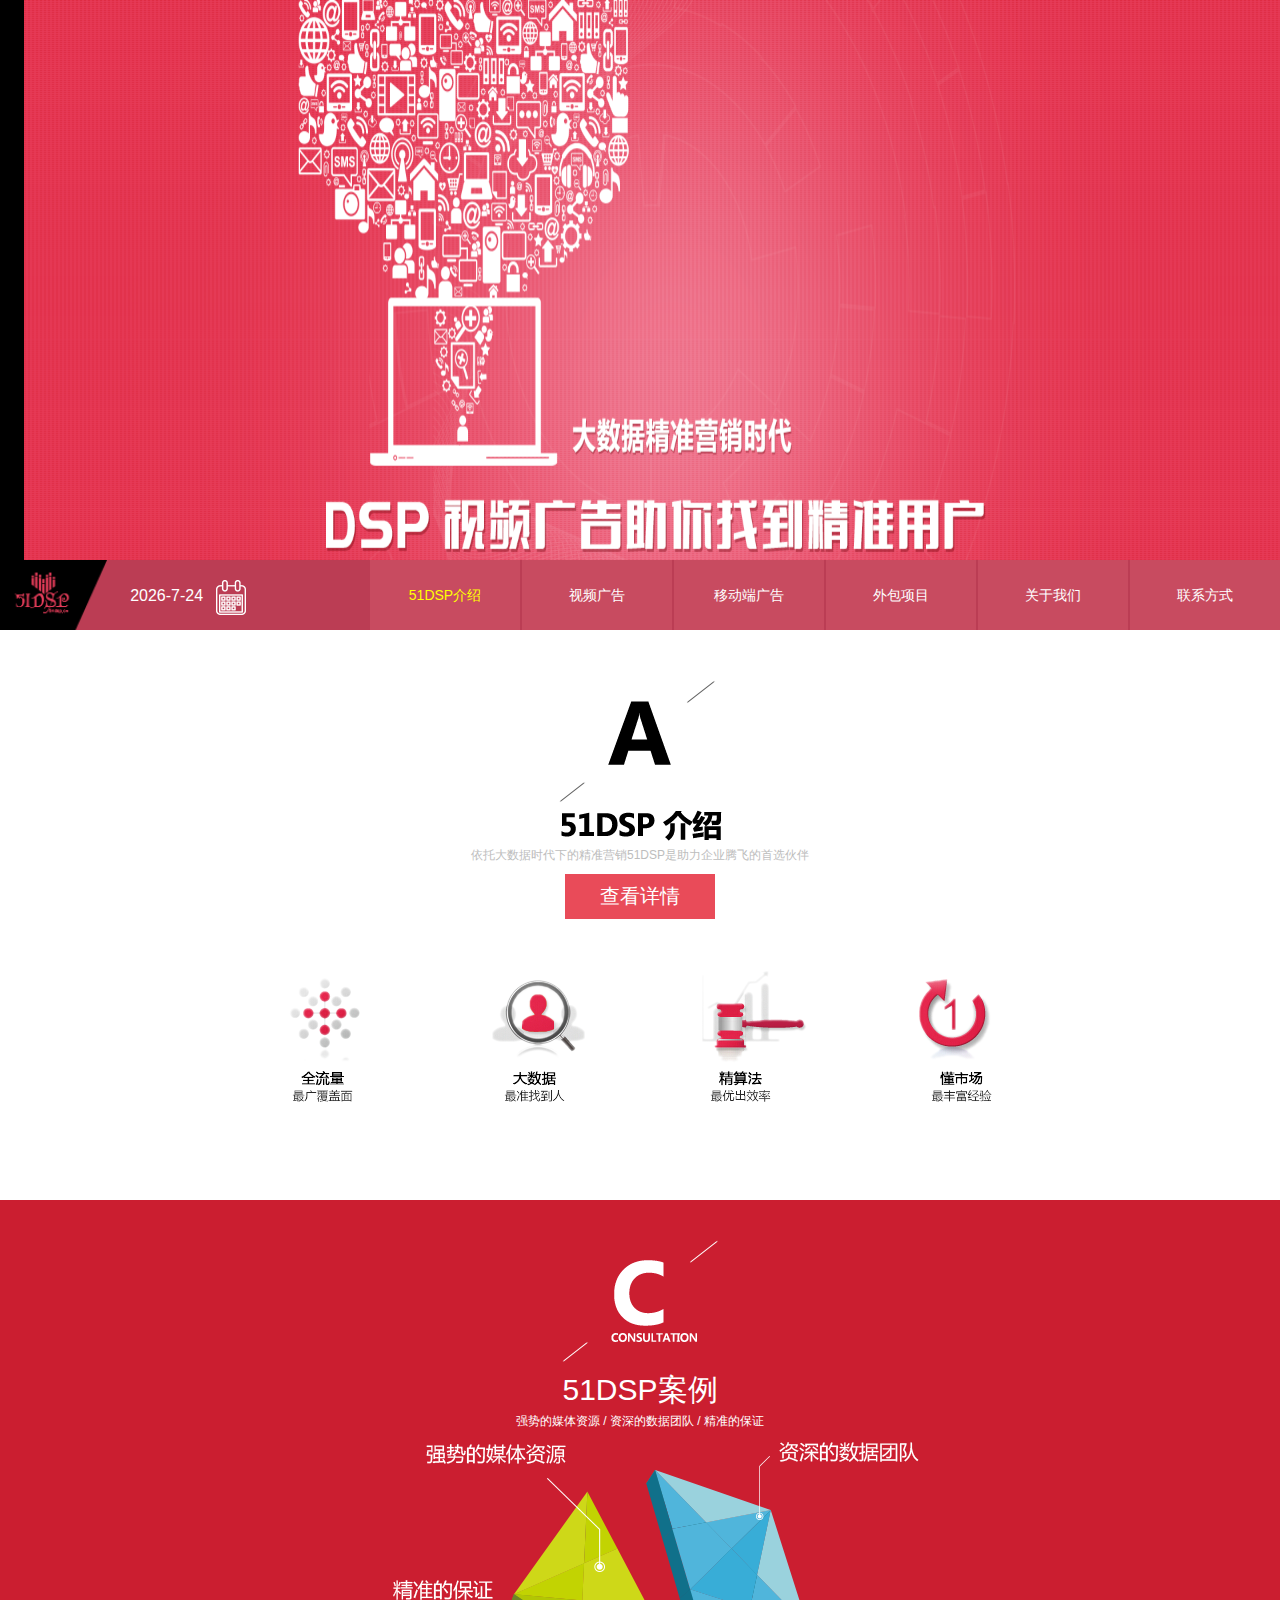
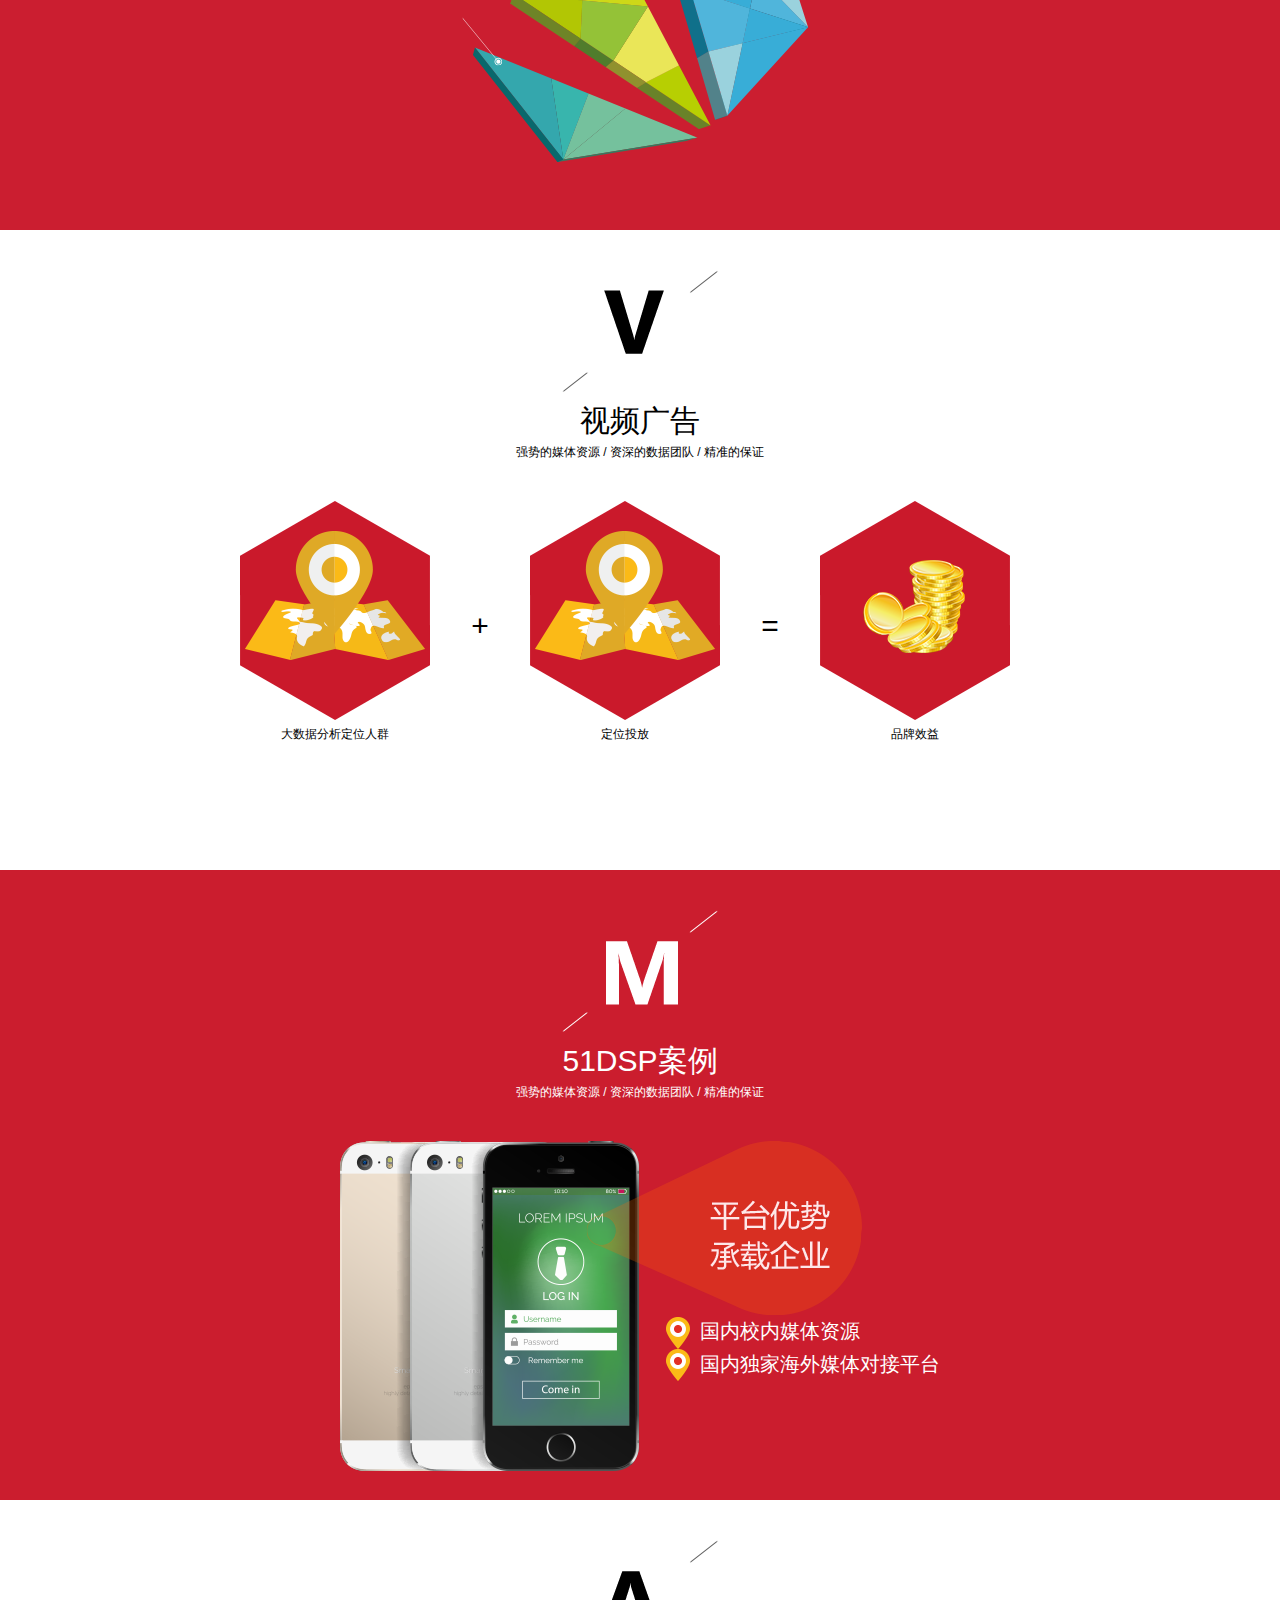
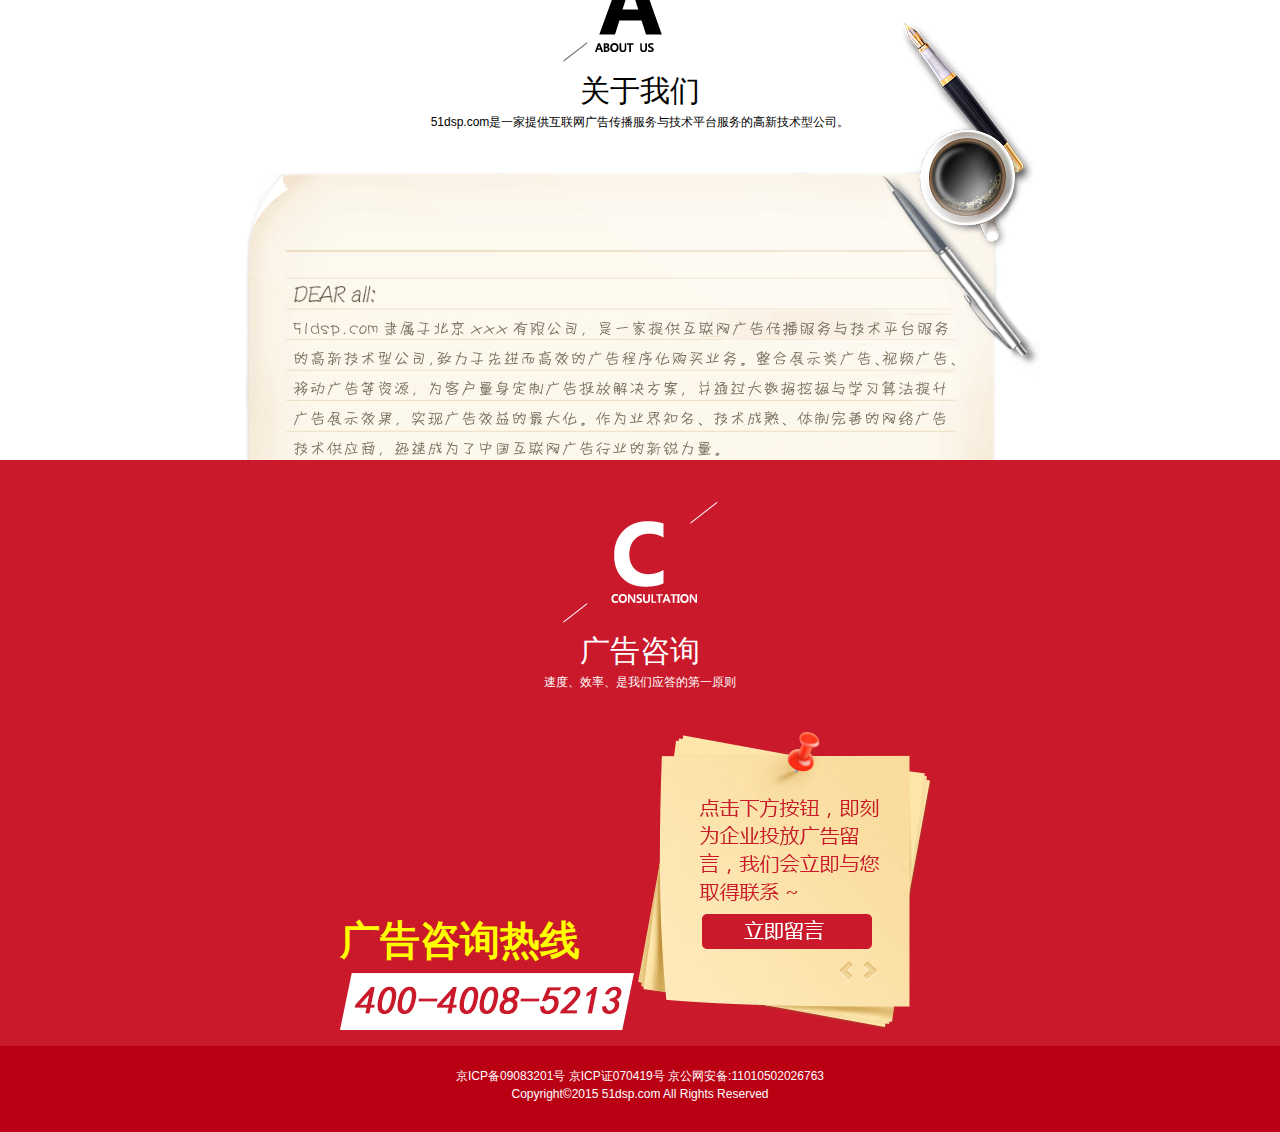
<file: index.html>
<!DOCTYPE html>
<html lang="en">
<head>
	<meta charset="UTF-8">
	<title>DSP首页</title>
	<link rel="stylesheet" href="css/base.css">
	<link rel="stylesheet" href="css/index.css">
	<link rel="stylesheet" href="css/swiper-3.4.2.min.css">
	<!-- 引入animate -->
	 <link rel="stylesheet" href="https://cdnjs.cloudflare.com/ajax/libs/animate.css/3.5.2/animate.min.css">
</head>
<body>
	<!-- 顶部内容 -->
	<div class="header">
    <div class="swiper-container">
        <div class="swiper-wrapper">
            <div class="swiper-slide"><img src="img/nav-1.png" alt=""></div>
            <div class="swiper-slide"><img src="img/nav-2.png" alt=""></div>
            <div class="swiper-slide"><img src="img/nav-3.png" alt=""></div>
           
        </div>
    </div>
			<div class="hea-nav">
				<div class="nav-l fl"> <img src="img/logo.png" alt="">
					
				</div>
				<div class="nav-r fr">
					<ul class="nav-list">
						<li><a href="" class="active">51DSP介绍</a></li>
						<li><a href="video-da.html">视频广告</a></li>
						<li><a href="mobile.html">移动端广告</a></li>
						<li><a href="waibao.html">外包项目</a></li>
						<li><a href="introduce.html">关于我们</a></li>
						<li><a href="contact-us.html">联系方式</a></li>
					</ul>
				</div>
				<div class="time">
						<span id="head-time">时间</span> <img src="img/time.png" alt="">
					</div>
			</div>
	</div>
	<!-- 介绍 -->
	<div class="intrduce">
			<div class="main-int">
			<img src="img/A.png" alt="">
			<p class="int-p1">依托大数据时代下的精准营销51DSP是助力企业腾飞的首选伙伴</p>
			<p><a href="" class="detail">查看详情</a></p>

			</div>
			<div class="int-show">
				<img src="img/wenzi.png" alt="">
			</div>
		
	</div>
	<!-- 案例 -->
	<div class="example">
		<div class="emp-main">
			<img src="img/C.png" alt="">
			<p class="ex-1">51DSP案例</p>
			<p class="ex-2">强势的媒体资源 / 资深的数据团队 / 精准的保证</p>
		</div>
		<div class="emp-pic2">
		<img src="img/sanjiao.png" alt="" class="sanjiao">
		<img src="img/sanjiao_1.png" alt="" class="sanjiao-1">
		<img src="img/sanjiao-2.png" alt="" class="sanjiao-2">
		<img src="img/sanjiao-3.png" alt="" class="sanjiao-3">
		</div>
	</div>
	<!-- 视频广告	 -->
	<div class="video">
		<div class="video-top">
			<img src="img/V.png" alt="" id="video-img">
			<p class="ex-1">视频广告</p>
			<p class="ex-2">强势的媒体资源 / 资深的数据团队 / 精准的保证</p>
		</div>
		<div class="video-bot">
			<ul class="video-list">
				<li><img src="img/dingwei.png" alt="">
					<p>大数据分析定位人群</p>
				</li>
				<li>+</li>
				<li><img src="img/dingwei.png" alt="">
				<p>定位投放</p></li>
				<li>=</li>
				
				<li><img src="img/xiaoyi.png" alt=""><p>品牌效益</p></li>
				
				
			</ul>
		</div>
	</div>
	<!-- 移动广告 -->
	<div class="move-ad">
		<div class="move-top">
			<img src="img/M.png" alt="">
			<p class="ex-1">51DSP案例</p>
			<p class="ex-2">强势的媒体资源 / 资深的数据团队 / 精准的保证</p>
		</div>
		<div class="move-bot clearfix">
			<div class="cen-pic fl">
				<img src="img/phone-1.png" alt="">
			</div>	
			<div class="cen-int fr">
			<p class="tishi"><img src="img/tishi.png" alt=""></p>
				<p><img src="img/local.png" alt="">国内校内媒体资源</p>
			<p><img src="img/local.png" alt="">国内独家海外媒体对接平台</p>
			</div>
			
		</div>

	</div>
	<!-- 关于我们	 -->
	<div class="about-us">
		<div class="video-top">
			<img src="img/Aboutus.png" alt="">
			<p class="ex-1">关于我们</p>
			<p class="ex-2">51dsp.com是一家提供互联网广告传播服务与技术平台服务的高新技术型公司。</p>
		</div>
		<div class="about-us-bot">
			<!-- <img src="img/mail.png" alt=""> -->
		</div>
	</div>
	<!-- 广告咨询 -->
	<div class="consult-ad">
		<div class="emp-main">
			<img src="img/C.png" alt="">
			<p class="ex-1">广告咨询</p>
			<p class="ex-2">速度、效率、是我们应答的第一原则</p>
		</div>
		<div class="consult-main">
			<img src="img/400.png" alt="">
			<img src="img/liulan.png" alt="">
			<p class="ad-tel"> 广告咨询热线</p>
		</div>
	</div>
	<!-- 底部	 -->
	<div class="footer">
		<p>京ICP备09083201号 京ICP证070419号  京公网安备:11010502026763</p>
		<p>Copyright©2015 51dsp.com All Rights Reserved</p>
	</div>



<script src="js/swiper-3.4.2.min.js"></script>
 <script src="js/jquery-1.8.3.min.js"></script>
<script src="js/index.js"></script>

 <script></script>
</body>
</html>
</file>
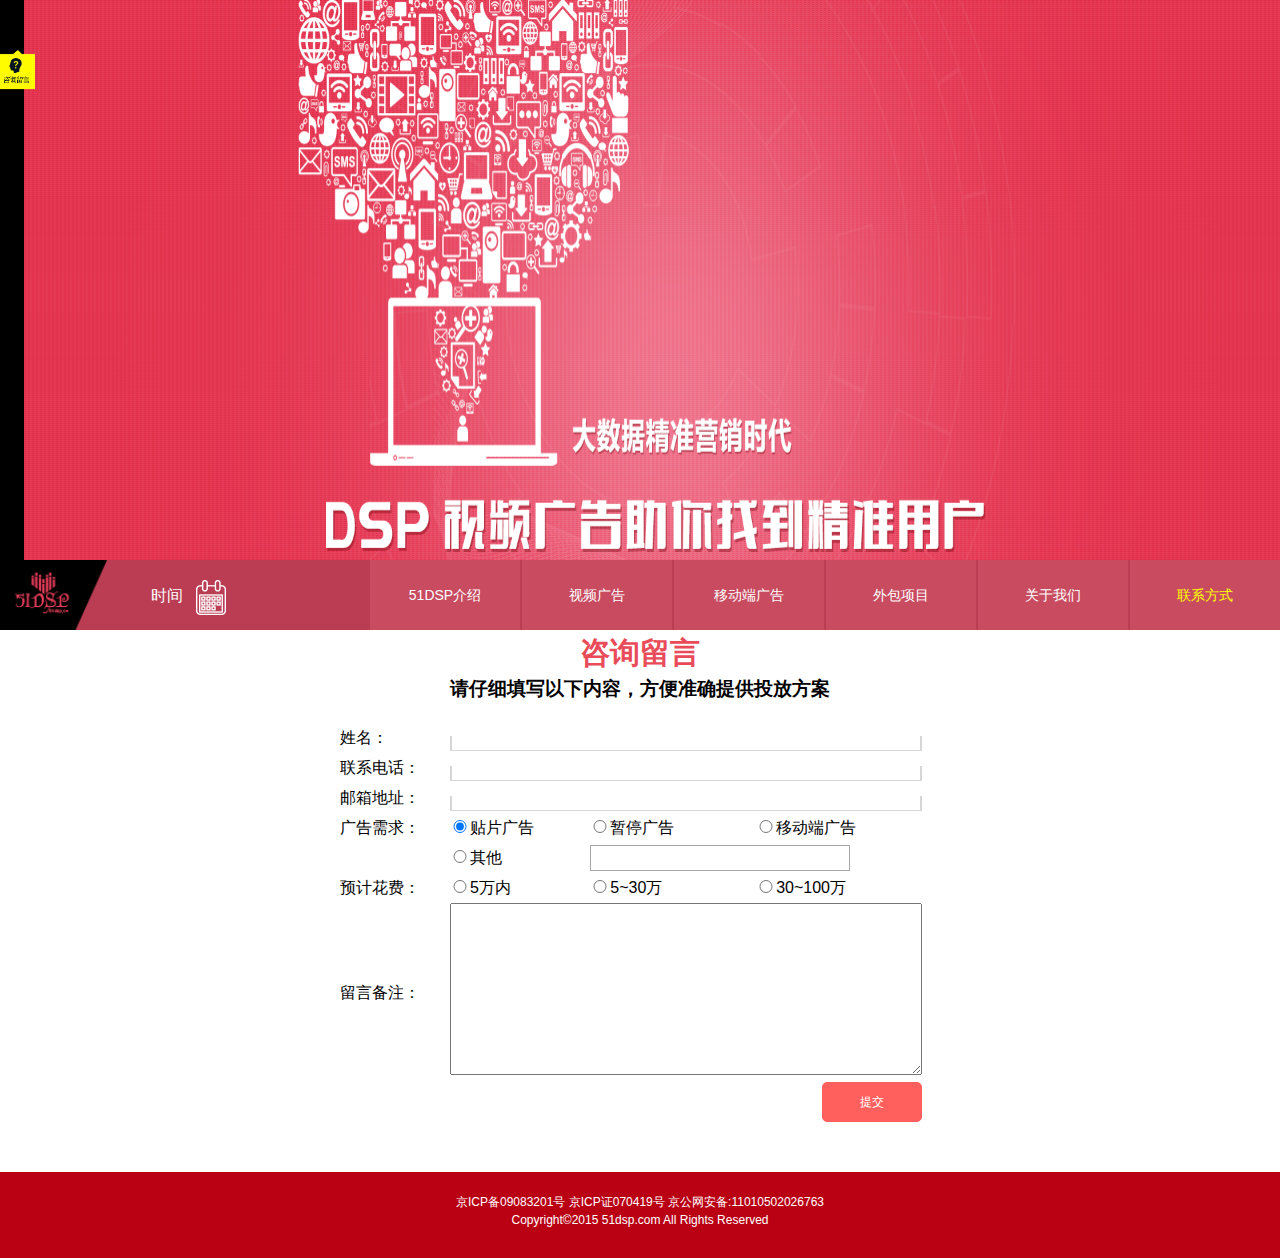
<file: contact-us.html>
<!DOCTYPE html>
<html lang="en">
<head>
	<meta charset="UTF-8">
	<title>联系我们</title>
	<link rel="stylesheet" href="css/base.css">
	<link rel="stylesheet" href="css/index.css">
	<link rel="stylesheet" href="css/swiper-3.4.2.min.css">
	<!-- 引入本页样式 -->
	<link rel="stylesheet" href="css/contact-us.css">
</head>
<body>
	<!-- 动态效果 -->
<div class="top" id="top">51DSP.cn</div>
<div class="left" id="zuo">
	<ul class="left-list">
		<li></li>
		<li></li>
		<li></li>
	</ul>
	<img src="img/zixun.png" alt="" id="liuyan">
</div>
<div id="ye-left">
	<img src="img/zixun.png" alt="">
</div>
	<!-- 顶部内容 -->
	<div class="header">
    <div class="swiper-container">
        <div class="swiper-wrapper">
            <div class="swiper-slide"><img src="img/nav-1.png" alt=""></div>
            <div class="swiper-slide"><img src="img/nav-2.png" alt=""></div>
            <div class="swiper-slide"><img src="img/nav-3.png" alt=""></div>
           
        </div>
    </div>
			<div class="hea-nav">
				<div class="nav-l fl"> <img src="img/logo.png" alt="">
					
				</div>
				<div class="nav-r fr">
					<ul class="nav-list">
						<li><a href="index.html">51DSP介绍</a></li>
						<li><a href="video-da.html">视频广告</a></li>
						<li><a href="mobile.html">移动端广告</a></li>
						<li><a href="waibao.html">外包项目</a></li>
						<li><a href="index.html">关于我们</a></li>
						<li><a href="contact-us.html" class="active">联系方式</a></li>
					</ul>
				</div>
				<div class="time">
						<span id="head-time">时间</span> <img src="img/time.png" alt="">
					</div>
			</div>
	</div>
	<!-- 咨询留言 -->
	<div class="message">
	<p class="title">咨询留言</p>
			<h3>请仔细填写以下内容，方便准确提供投放方案</h3>
		<div class="message-main">
			<form action="">
				<table cellspacing="0" cellpadding="0" >
					<tr>
						<td><label for="">姓名：</label></td>
						<td colspan="3" ><input type="text">
						<div class="forline">
						<span class="l-line"></span>
						<p class="line"></p>
						<span class="r-line"></span>
						</div>
						</td>
						<!-- <td></td>
						<td></td> -->
					</tr>
					<tr>
						<td><label for="">联系电话：</label></td>
						<td colspan="3" ><input type="text">
						<div class="forline">
						<span class="l-line"></span>
						<p class="line"></p>
						<span class="r-line"></span>
						</div>
						</td>
					</tr>
					<tr>
						<td><label for="">邮箱地址：</label></td>
						<td colspan="3" ><input type="text">
						<div class="forline">
						<span class="l-line"></span>
						<p class="line"></p>
						<span class="r-line"></span>
						</div>
						</td>
					</tr>
					<tr>
						<td><label for="">广告需求：</label></td>
						
						<td><input type="radio" class="chkb" checked="checked" name="ad">贴片广告</td>
						<td ><input type="radio" class="chkb" name="ad">暂停广告</td>
						<td><input type="radio" class="chkb" name="ad">移动端广告</td>

					</tr>
					<tr >
						<td> </td>
						
						<td><input type="radio" class="chkb" name="ad">其他</td>
						<td colspan="2"><input type="text" class="show-in"></td>
						
					</tr>
					<tr>
						<td><label for="">预计花费：</label></td>
						
						<td><input type="radio" class="chkb" name="cost">5万内</td>
						<td ><input type="radio" class="chkb" name="cost">5~30万</td>
						<td><input type="radio" class="chkb" name="cost">30~100万</td>

					</tr>
					<tr >
						<td><label for="">留言备注：</label></td>
						<td colspan="3"><textarea name="" id="txta" cols="30" rows="10"></textarea></td>
					</tr>
					<tr>
						<td></td>
						<td></td>
						<td></td>
						<td><button class="tijiao fr">提交</button></td>
					</tr>
				</table>
				
			</form>
			
		</div>

	</div>
	<!-- 底部	 -->
	<div class="footer">
		<p>京ICP备09083201号 京ICP证070419号  京公网安备:11010502026763</p>
		<p>Copyright©2015 51dsp.com All Rights Reserved</p>
	</div>
	<script src="js/swiper-3.4.2.min.js"></script>
</body>
</html>
</file>
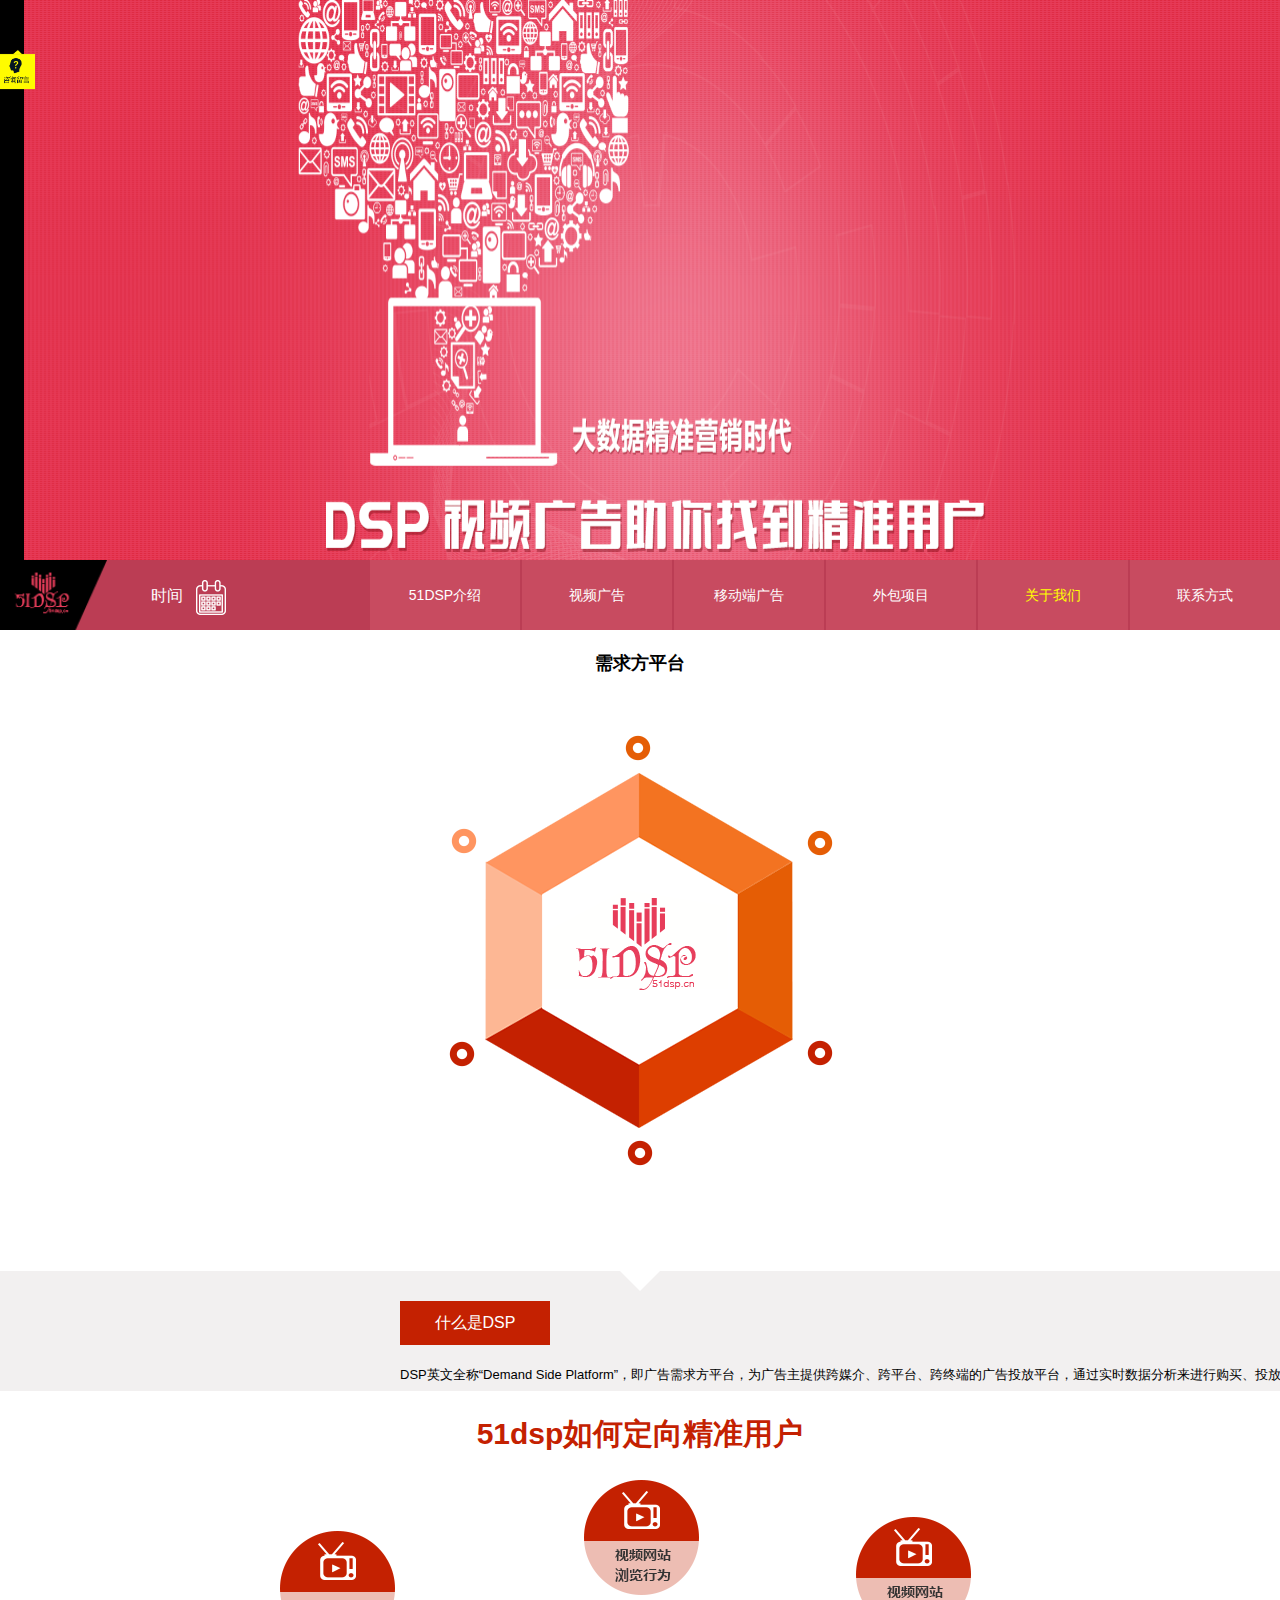
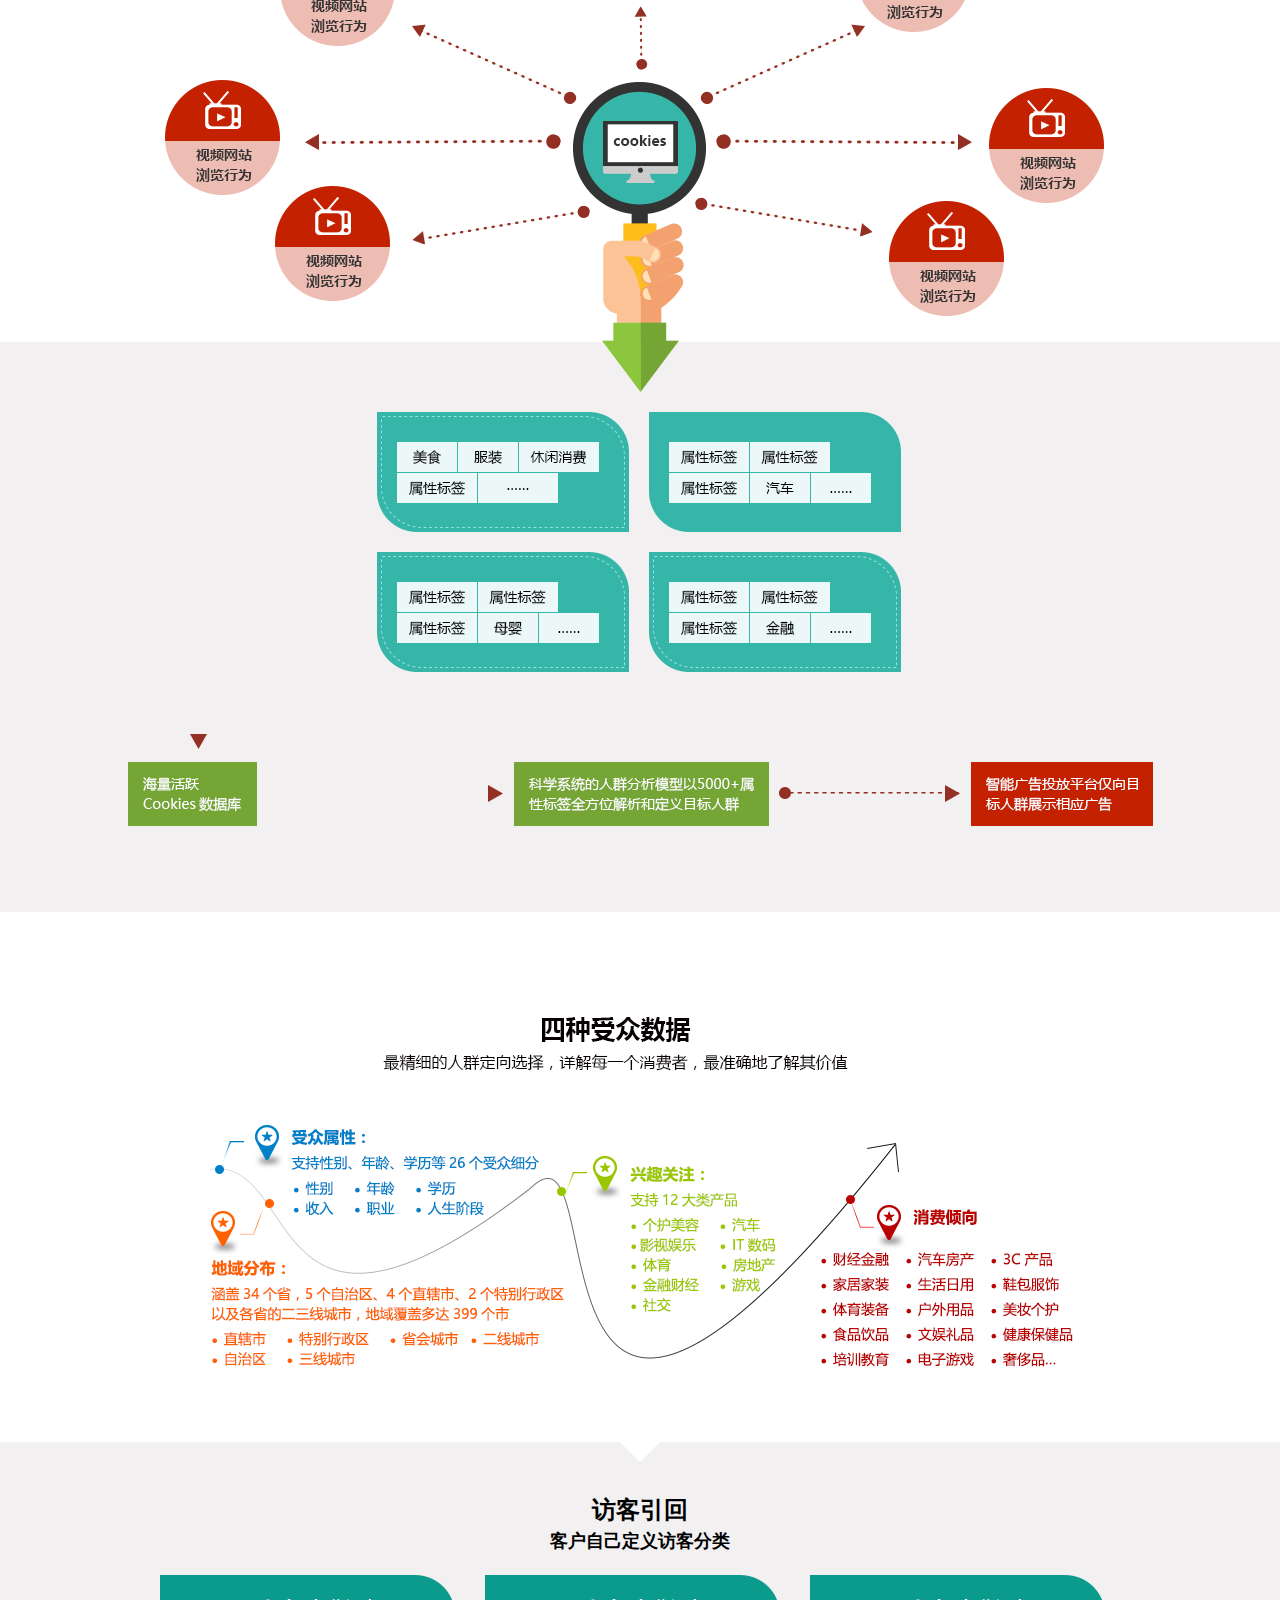
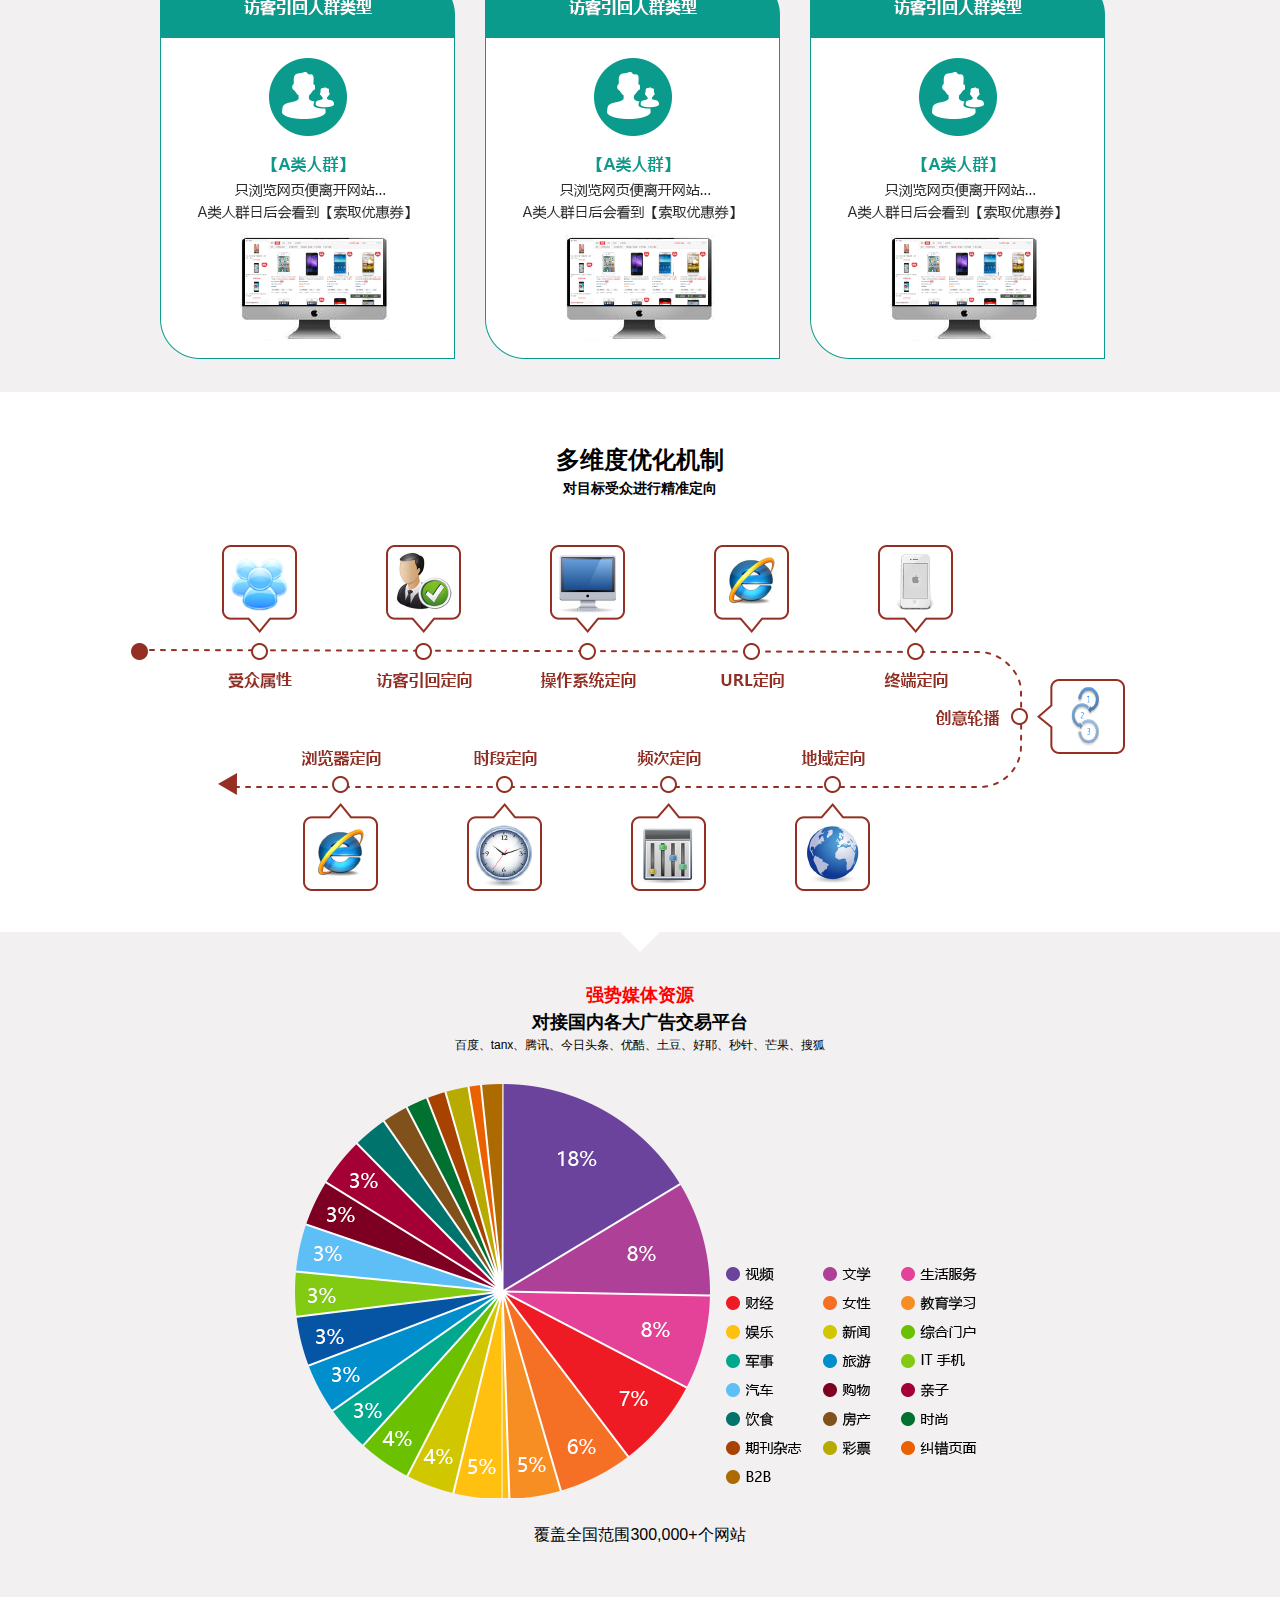
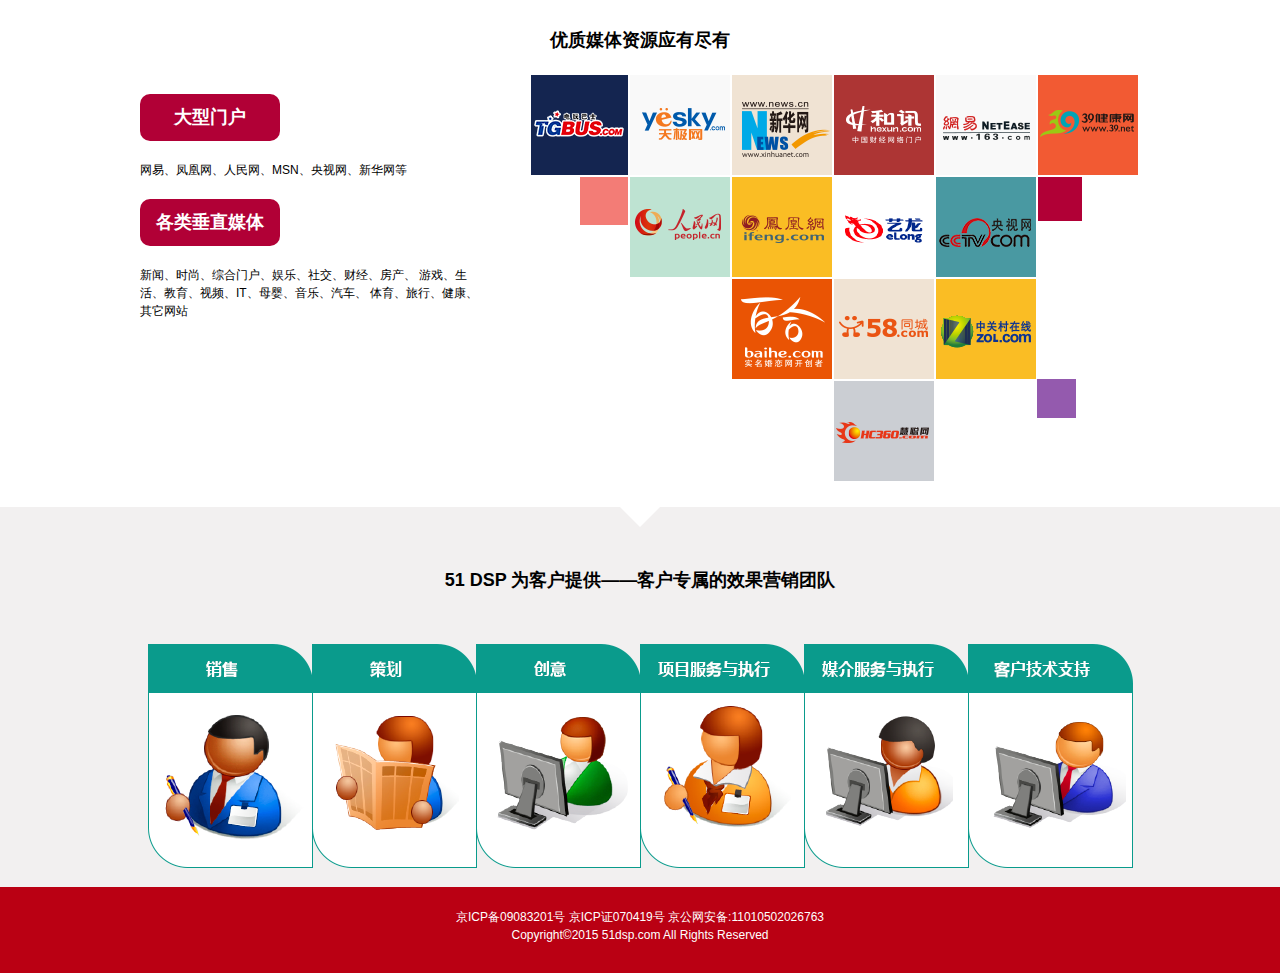
<file: introduce.html>
<!DOCTYPE html>
<html lang="en">
<head>
	<meta charset="UTF-8">
	<title>DSP介绍</title>
	<link rel="stylesheet" href="css/base.css">
	<link rel="stylesheet" href="css/index.css">
	<link rel="stylesheet" href="css/swiper-3.4.2.min.css">
	<!-- 引入本页样式 -->
	<link rel="stylesheet" href="css/introduce.css">
</head>
<body>
	<!-- 动态效果 -->
<div class="top" id="top">51DSP.cn</div>
<div class="left" id="zuo">
	<ul class="left-list">
		<li></li>
		<li></li>
		<li></li>
	</ul>
	<img src="img/zixun.png" alt="" id="liuyan">
</div>
<div id="ye-left">
	<img src="img/zixun.png" alt="">
</div>
	<!-- 顶部内容 -->
	<div class="header">
    <div class="swiper-container">
        <div class="swiper-wrapper">
            <div class="swiper-slide"><img src="img/nav-1.png" alt=""></div>
            <div class="swiper-slide"><img src="img/nav-2.png" alt=""></div>
            <div class="swiper-slide"><img src="img/nav-3.png" alt=""></div>
           
        </div>
    </div>
			<div class="hea-nav">
				<div class="nav-l fl"> <img src="img/logo.png" alt="">
					
				</div>
				<div class="nav-r fr">
					<ul class="nav-list">
						<li><a href="index.html" >51DSP介绍</a></li>
						<li><a href="video-da.html">视频广告</a></li>
						<li><a href="mobile.html">移动端广告</a></li>
						<li><a href="waibao.html">外包项目</a></li>
						<li><a href="introduce.html" class="active">关于我们</a></li>
						<li><a href="contact-us.html">联系方式</a></li>
					</ul>
				</div>
				<div class="time">
						<span id="head-time">时间</span> <img src="img/time.png" alt="">
					</div>
			</div>
	</div>
<!-- 需求方平台 -->
<div class="need-plat">
	<div class="main-need">
		<h2>需求方平台</h2>
		<div class="need-img">
			<img src="img/intr-main.png" alt="">
			<ul>
				<li> <img src="img/jishusuanfa.png" alt=""> </li>
				<li><img src="img/renqun.png" alt=""></li>
				<li><img src="img/liulanliang.png" alt=""></li>
				<li><img src="img/zhuanye.png" alt=""></li>
				<li><img src="img/chaoqiang.png" alt=""></li>
				<li><img src="img/hailiang.png" alt=""></li>
			</ul>
		</div>	
		<div class="need-bot">
		<div class="need-white"></div>
		<ul class="need-con">
			<li>什么是DSP</li>
			<li>DSP英文全称“Demand Side Platform”，即广告需求方平台，为广告主提供跨媒介、跨平台、跨终端的广告投放平台，通过实时数据分析来进行购买、投放、优化报表。</li>
		</ul>
	</div>
	</div>
	
</div>
<!-- 定向精准用户 -->
<div class="user">
<h2>51dsp如何定向精准用户</h2>
	<div class="user-con">
		<img src="img/shou.png" alt="">
		<ul class="user-list">
			<li><img src="img/action.png" alt=""></li>
			<li><img src="img/action.png" alt=""></li>
			<li><img src="img/action.png" alt=""></li>
			<li><img src="img/action.png" alt=""></li>
			<li><img src="img/action.png" alt=""></li>
			<li><img src="img/action.png" alt=""></li>
			<li><img src="img/action.png" alt=""></li>
		</ul>
	</div>
	<div class="user-con-bot">
		<div class="user-bot-main">
			<img src="img/meishi.png" alt="">
		</div>
	</div>
</div>
<!-- 四种受众数据 -->
<div class="shou-data">
	<div class="data-main">
		<img src="img/caijian.png" alt="">
	</div>
</div>
<!-- 访客引回 -->
<div class="user-back">
	<div class="user-main">
		<div class="need-white"></div>
		<div class="user-back-con">
			<h1>访客引回</h1>
			<h2>客户自己定义访客分类</h2>
			<ul class="user-back-list clearfix">
				<li>	<img src="img/fangke.png" alt=""></li>
				<li><img src="img/fangke.png" alt=""></li>
				<li><img src="img/fangke.png" alt=""></li>
			</ul>
		</div>
	</div>
</div>
<!-- 多维度优化机制 -->
<div class="jizhi">
	<h1>多维度优化机制</h1>
	<h3>对目标受众进行精准定向</h3>
	<div class="jizhi-main">
		<img src="img/caijian-2.png" alt="">
	</div>
</div>
<!-- 强势媒体资源 -->
<div class="media-sur">
	<div class="need-white"></div>
	<div class="media-main">
		<h2>强势媒体资源</h2>
		<h2>对接国内各大广告交易平台</h2>
		<p>百度、tanx、腾讯、今日头条、优酷、土豆、好耶、秒针、芒果、搜狐</p>
		<div class="media-img">
			<div class="xuanzhuan"><img src="img/yuan.png" alt=""></div>
			<div class="wenzi"><img src="img/yuan-wenzi.png" alt=""></div>

		</div>
		<p>覆盖全国范围300,000+个网站</p>
	</div>
</div>
<!-- 优质媒体资源 -->
<div class="youzhi">
	<h2>优质媒体资源应有尽有</h2>
	<div class="youzhi-main clearfix">
		<ul class="youzhi-txt fl">
			<li>
				<h2>大型门户</h2>
				<p>网易、凤凰网、人民网、MSN、央视网、新华网等</p>
			</li>
			<li>
				<h2>各类垂直媒体</h2>
				<p>新闻、时尚、综合门户、娱乐、社交、财经、房产、
			游戏、生活、教育、视频、IT、母婴、音乐、汽车、
			体育、旅行、健康、其它网站</p>
			</li>
		</ul>
		<div class="fr">
			<img src="img/tubiao.png" alt="">
		</div>
	</div>
</div>
<!-- 营销团队 -->
<div class="yingxiao-team">
	<div class="need-white"></div>
	<h2>51 DSP 为客户提供——客户专属的效果营销团队</h2>
	<ul class="need-list">
		<img src="img/xiaoshou.png" alt="">
	</ul>
</div>
<!-- 底部	 -->
	<div class="footer">
		<p>京ICP备09083201号 京ICP证070419号  京公网安备:11010502026763</p>
		<p>Copyright©2015 51dsp.com All Rights Reserved</p>
	</div>
<script src="js/swiper-3.4.2.min.js"></script>
</body>
</html>
</file>
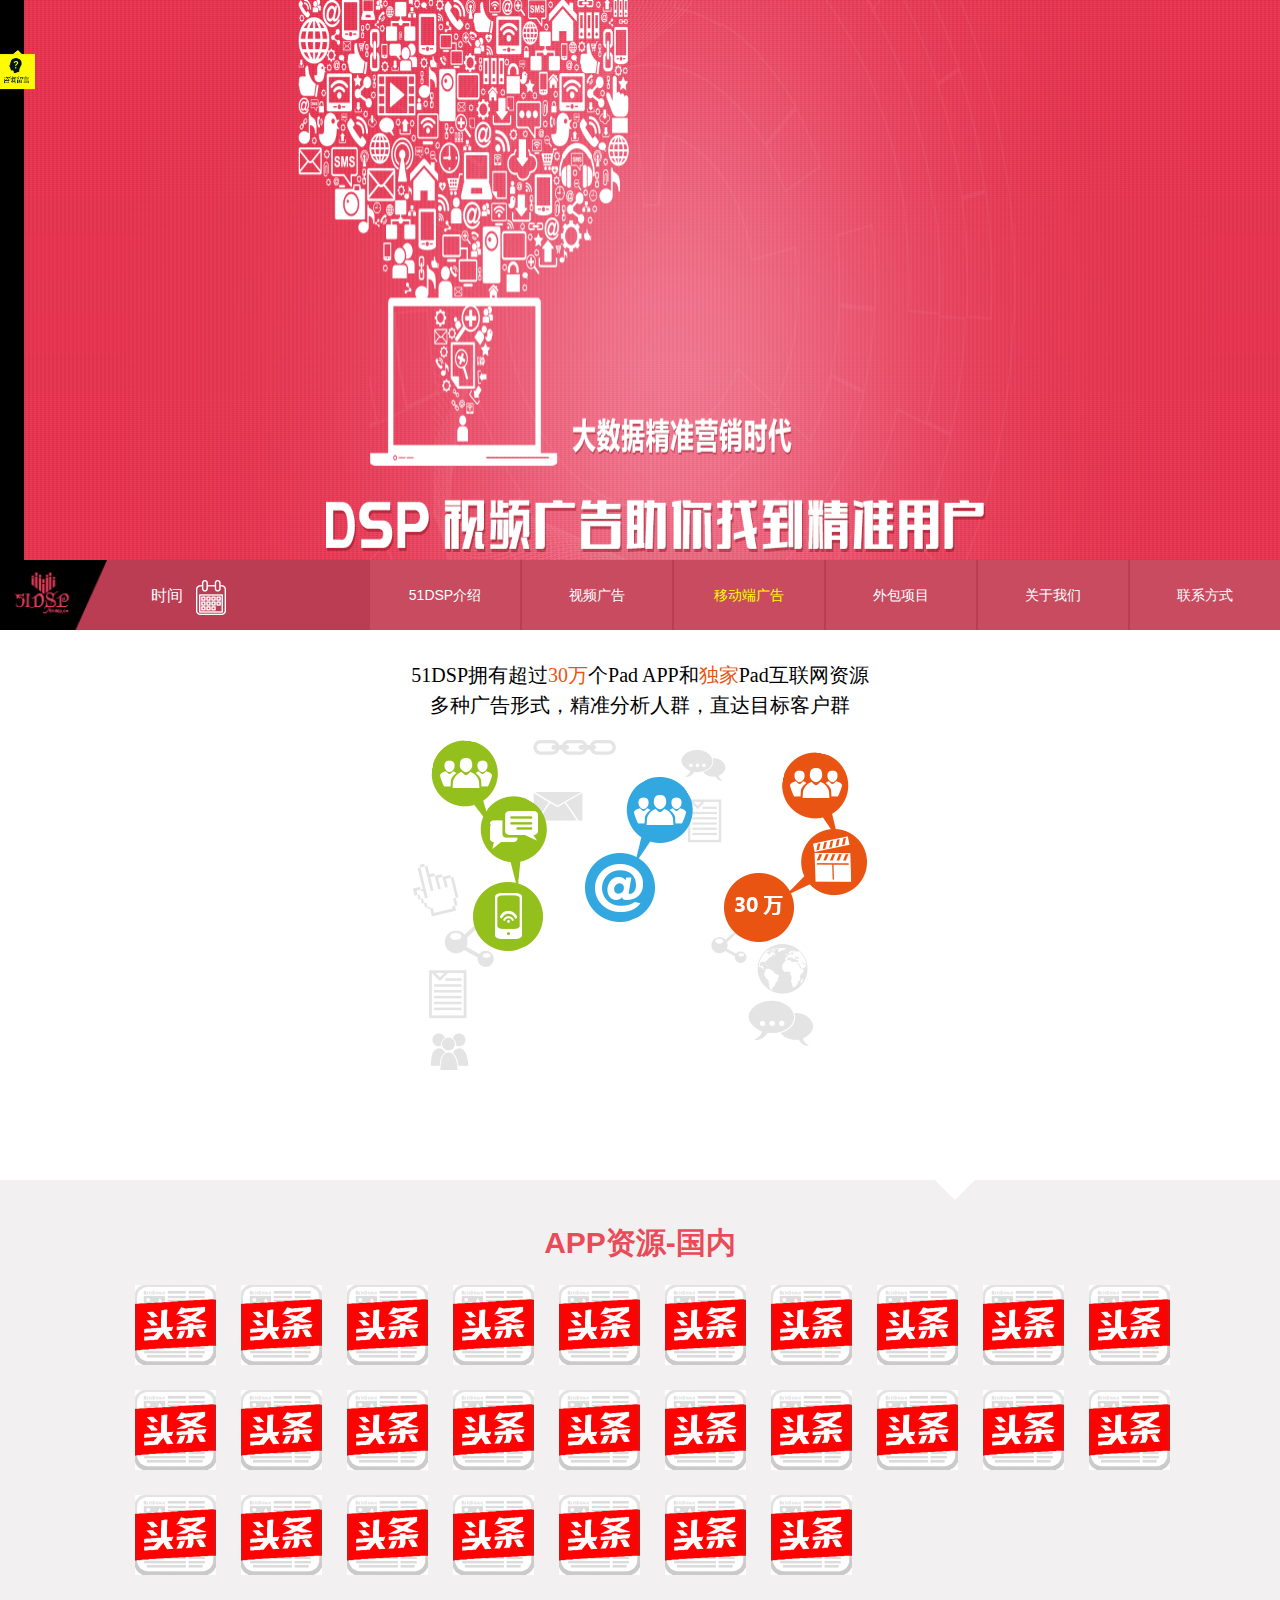
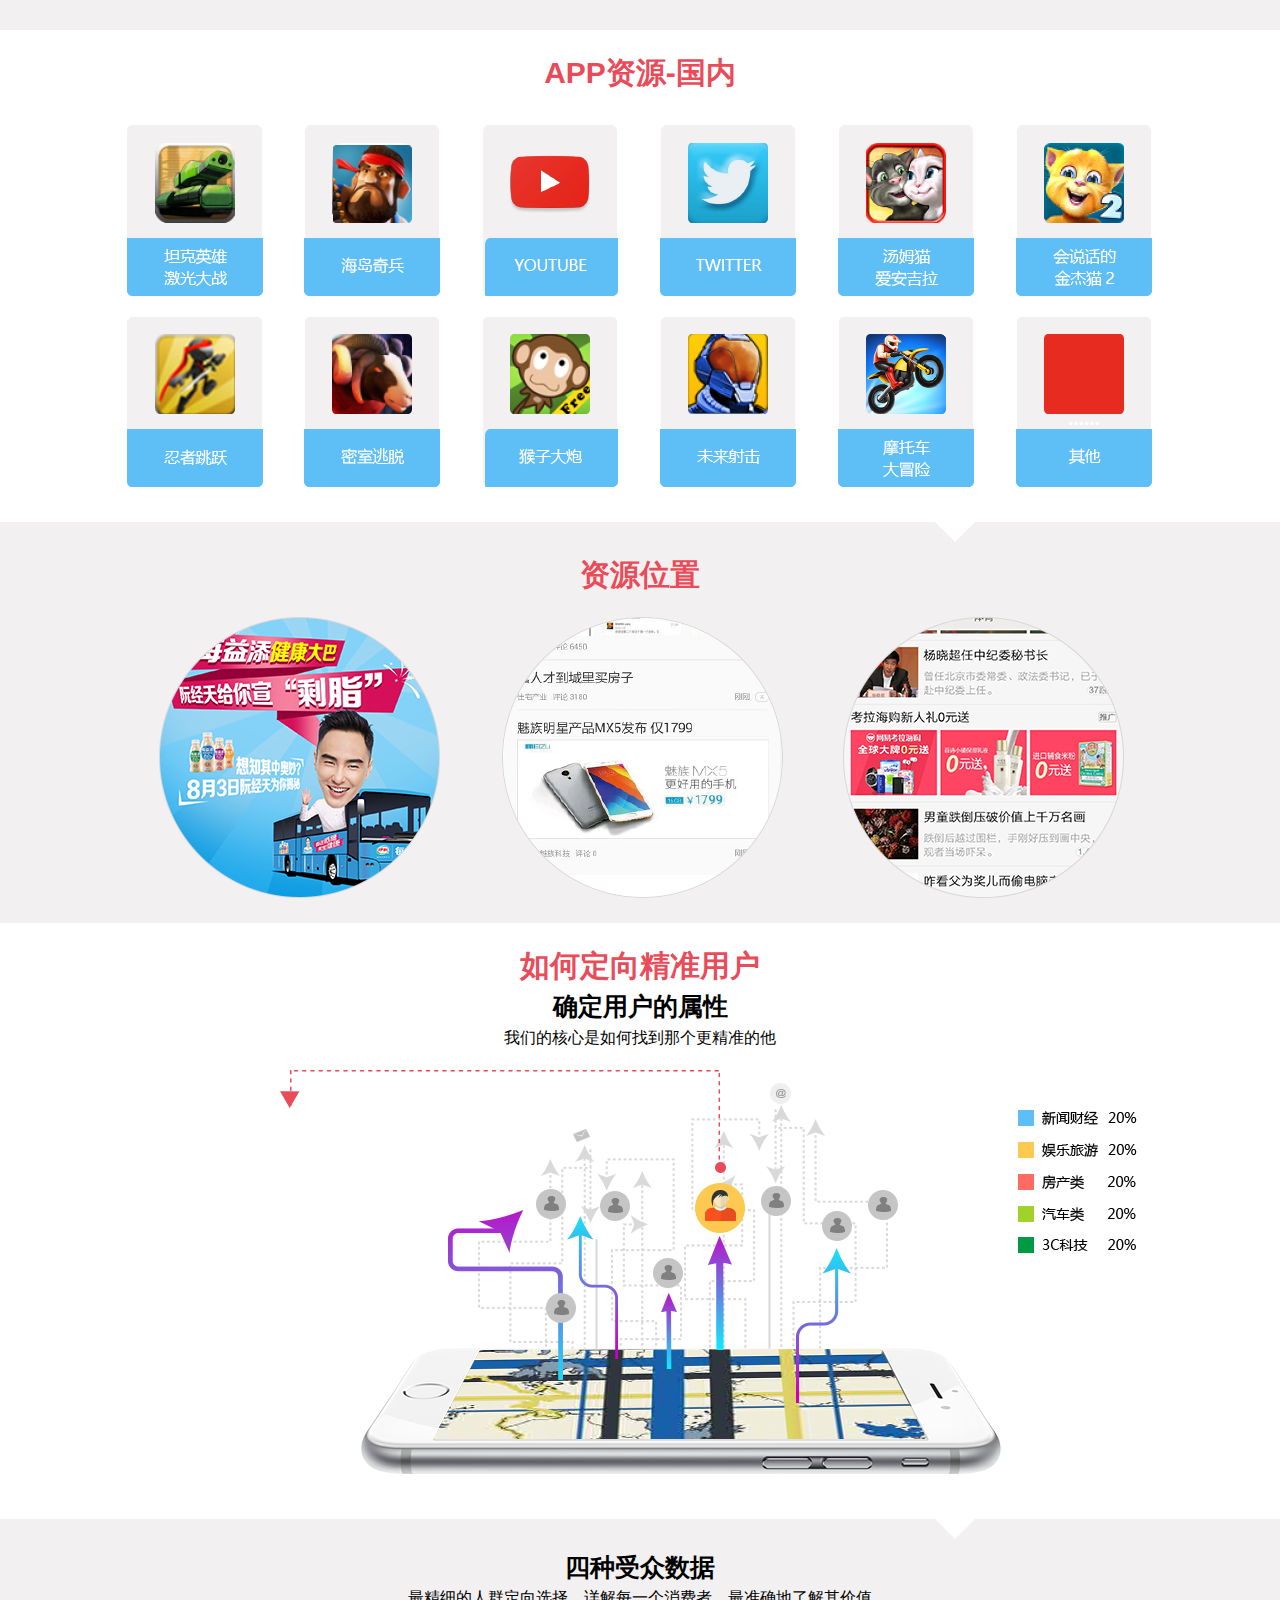
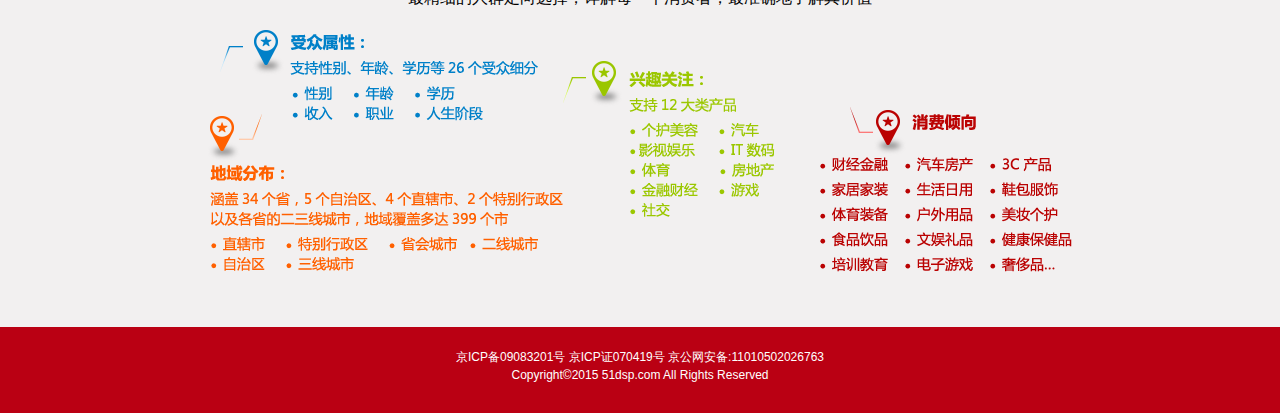
<file: mobile.html>
<!DOCTYPE html>
<html lang="en">

	<head>
		<meta charset="UTF-8">
		<title>移动端广告</title>
		<link rel="stylesheet" href="css/base.css">
		<link rel="stylesheet" href="css/index.css">
		<link rel="stylesheet" href="css/swiper-3.4.2.min.css">
		<!-- 引入自定义的css -->
		<link rel="stylesheet" href="css/mobeil.css">
	</head>

	<body>
		<!-- 动态效果 -->
		<div class="top" id="top">51DSP.cn</div>
		<div class="left" id="zuo">
			<ul class="left-list">
				<li></li>
				<li></li>
				<li></li>
			</ul>
			<img src="img/zixun.png" alt="" id="liuyan">
		</div>
		<div id="ye-left">
			<img src="img/zixun.png" alt="">
		</div>
		<!-- 顶部内容 -->
		<div class="header">
			<div class="swiper-container">
				<div class="swiper-wrapper">
					<div class="swiper-slide"><img src="img/nav-1.png" alt=""></div>
					<div class="swiper-slide"><img src="img/nav-2.png" alt=""></div>
					<div class="swiper-slide"><img src="img/nav-3.png" alt=""></div>

				</div>
			</div>
			<div class="hea-nav">
				<div class="nav-l fl"> <img src="img/logo.png" alt="">

				</div>
				<div class="nav-r fr">
					<ul class="nav-list">
						<li>
							<a href="index.html">51DSP介绍</a>
						</li>
						<li>
							<a href="video-da.html">视频广告</a>
						</li>
						<li>
							<a href="mobile.html" class="active">移动端广告</a>
						</li>
						<li>
							<a href="waibao.html">外包项目</a>
						</li>
						<li>
							<a href="introduce.html">关于我们</a>
						</li>
						<li>
							<a href="contact-us.html">联系方式</a>
						</li>
					</ul>
				</div>
				<div class="time">
					<span id="head-time">时间</span> <img src="img/time.png" alt="">
				</div>
			</div>
		</div>
		<!-- 首行 -->
		<div class="fir-mobeil">
			<div class="fir-bobeil-main">
				<p>51DSP拥有超过<span>30万</span>个Pad APP和<span>独家</span>Pad互联网资源</p>
				<p>多种广告形式，精准分析人群，直达目标客户群</p>
				<img src="img/mobeil-1.png" alt="">
				<img src="img/mobeil-pic.png" alt="" id="pc1">
			</div>
		</div>
		<!-- APP-国内资源 -->
		<div class="source">
			<div class="need-white"></div>
			<h1 class="title">APP资源-国内</h1>
			<div class="source-main">
				<ul class="clearfix">
					<li><img src="img/toutiao-mobeil.png" alt=""></li>
					<li><img src="img/toutiao-mobeil.png" alt=""></li>
					<li><img src="img/toutiao-mobeil.png" alt=""></li>
					<li><img src="img/toutiao-mobeil.png" alt=""></li>
					<li><img src="img/toutiao-mobeil.png" alt=""></li>
					<li><img src="img/toutiao-mobeil.png" alt=""></li>
					<li><img src="img/toutiao-mobeil.png" alt=""></li>
					<li><img src="img/toutiao-mobeil.png" alt=""></li>
					<li><img src="img/toutiao-mobeil.png" alt=""></li>
					<li><img src="img/toutiao-mobeil.png" alt=""></li>
					<li><img src="img/toutiao-mobeil.png" alt=""></li>
					<li><img src="img/toutiao-mobeil.png" alt=""></li>
					<li><img src="img/toutiao-mobeil.png" alt=""></li>
					<li><img src="img/toutiao-mobeil.png" alt=""></li>
					<li><img src="img/toutiao-mobeil.png" alt=""></li>
					<li><img src="img/toutiao-mobeil.png" alt=""></li>
					<li><img src="img/toutiao-mobeil.png" alt=""></li>
					<li><img src="img/toutiao-mobeil.png" alt=""></li>
					<li><img src="img/toutiao-mobeil.png" alt=""></li>
					<li><img src="img/toutiao-mobeil.png" alt=""></li>
					<li><img src="img/toutiao-mobeil.png" alt=""></li>
					<li><img src="img/toutiao-mobeil.png" alt=""></li>
					<li><img src="img/toutiao-mobeil.png" alt=""></li>
					<li><img src="img/toutiao-mobeil.png" alt=""></li>
					<li><img src="img/toutiao-mobeil.png" alt=""></li>
					<li><img src="img/toutiao-mobeil.png" alt=""></li>
					<li><img src="img/toutiao-mobeil.png" alt=""></li>
				</ul>
			</div>
		</div>
		<!-- APP-国外资源 -->
		<div class="source-outer">
			<h1 class="title">APP资源-国内</h1>
			<div class="source-outer-main">
				<img src="img/source-outer.png" alt="">
			</div>
		</div>
		<!-- 资源位置 -->
		<div class="sorce-pos">
			<div class="need-white"></div>
			<p class="title">资源位置</p>
			<ul class="sorce-pos-main clearfix">
				<li> <img src="img/sp-1.png" alt=""> </li>
				<li><img src="img/sp-2.png" alt=""></li>
				<li><img src="img/sp-3.png" alt=""></li>
			</ul>
		</div>
		<!-- 定向精准位置 -->
		<div class="dir-pos">
			<p class="title">如何定向精准用户</p>
			<p>确定用户的属性</p>
			<p>我们的核心是如何找到那个更精准的他</p>
			<div class="dir-pos-main">
				<img src="img/dir-pos.png" alt="">
				<img src="img/dir-pos-txt.png" alt="" id="dir-pos-txt">
				<img src="img/dir-pos-txt2.png" alt="" id="dir-pos-txt2">
			</div>
		</div>
		<!-- 四种受众数据 -->
		<div class="data">
			<p>四种受众数据</p>
			<p>最精细的人群定向选择，详解每一个消费者，最准确地了解其价值</p>
			<div class="need-white"></div>
			<div class="data-main">
				<img src="img/shouzhong-data-1.png" alt="">
				<img src="img/shouzhong-data-2.png" alt="" id="sz-data-2">
			</div>
		</div>
		<!-- 底部	 -->
		<div class="footer">
			<p>京ICP备09083201号 京ICP证070419号 京公网安备:11010502026763</p>
			<p>Copyright©2015 51dsp.com All Rights Reserved</p>
		</div>

		<script src="js/swiper-3.4.2.min.js"></script>
		<!--<script src="js/index.js"></script>-->
		<script src="js/tween.js"></script>
		<script src="js/mobile.js"></script>
	</body>

</html>
</file>
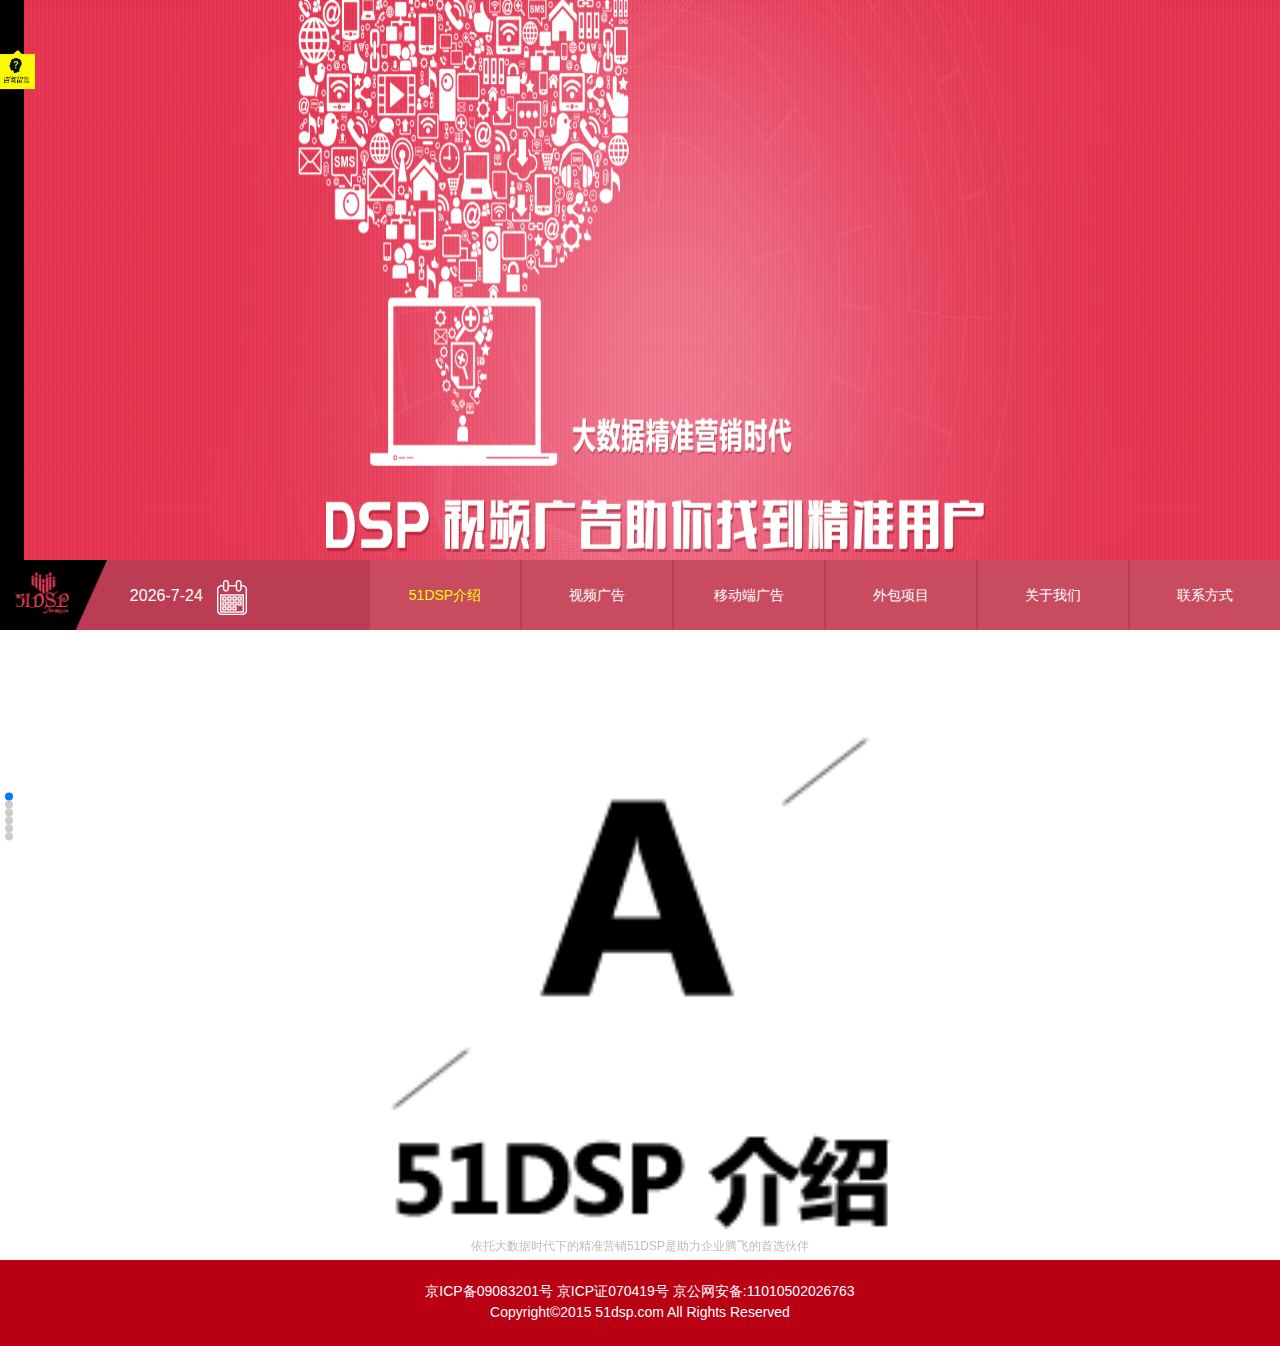
<file: test.html>
<!DOCTYPE html>
<html lang="en">
<head>
    <meta charset="utf-8">
    <title>Swiper demo</title>
    <meta name="viewport" content="width=device-width, initial-scale=1, minimum-scale=1, maximum-scale=1">

    <!-- Link Swiper's CSS -->
    <link rel="stylesheet" href="css/swiper-3.4.2.min.css">
    <link rel="stylesheet" href="css/base.css">
    <link rel="stylesheet" href="css/index.css">
    <link rel="stylesheet" href="css/swiper-3.4.2.min.css">
    <!-- ÒýÈëanimate -->
     <link rel="stylesheet" href="https://cdnjs.cloudflare.com/ajax/libs/animate.css/3.5.2/animate.min.css">
    <!-- Demo styles -->
    <style>
    html, body {
        position: relative;
        height: 100%;
    }
    body {
        background: #eee;
        font-family: Helvetica Neue, Helvetica, Arial, sans-serif;
        font-size: 14px;
        color:#000;
        margin: 0;
        padding: 0;
    }
    .swiper-container {
        width: 100%;
        height: 100%;
    }
    .swiper-slide {
        text-align: center;
        font-size: 18px;
        background: #fff;

        /* Center slide text vertically */
        display: -webkit-box;
        display: -ms-flexbox;
        display: -webkit-flex;
        display: flex;
        -webkit-box-pack: center;
        -ms-flex-pack: center;
        -webkit-justify-content: center;
        justify-content: center;
        -webkit-box-align: center;
        -ms-flex-align: center;
        -webkit-align-items: center;
        align-items: center;
    }

    
    </style>
</head>
<body>
<!-- 动态效果 -->
<div class="top" id="top">51DSP.cn</div>
<div class="left" id="zuo">
    <ul class="left-list">
        <li></li>
        <li></li>
        <li></li>
    </ul>
    <img src="img/zixun.png" alt="" id="liuyan">
</div>
<div id="ye-left">
    <img src="img/zixun.png" alt="">
</div>
    <!-- 顶部内容 -->
    <div class="header">
    <div class="swiper-container">
        <div class="swiper-wrapper">
            <div class="swiper-slide"><img src="img/nav-1.png" alt=""></div>
            <div class="swiper-slide"><img src="img/nav-2.png" alt=""></div>
            <div class="swiper-slide"><img src="img/nav-3.png" alt=""></div>
           
        </div>
    </div>
            <div class="hea-nav">
                <div class="nav-l fl"> <img src="img/logo.png" alt="">
                    
                </div>
                <div class="nav-r fr">
                    <ul class="nav-list">
                        <li><a href="" class="active">51DSP介绍</a></li>
                        <li><a href="">视频广告</a></li>
                        <li><a href="">移动端广告</a></li>
                        <li><a href="">外包项目</a></li>
                        <li><a href="">关于我们</a></li>
                        <li><a href="">联系方式</a></li>
                    </ul>
                </div>
                <div class="time">
                        <span id="head-time">时间</span> <img src="img/time.png" alt="">
                    </div>
            </div>
    </div>
    <!-- Swiper -->
    <div class="swiper-container" style="height: 630px">
        <div class="swiper-wrapper">
            <div class="swiper-slide" style="height: 520px">
            <!-- 介绍 -->
    <div class="intrduce">
            <div class="main-int">
            <img src="img/A.png" alt="">
            <p class="int-p1">依托大数据时代下的精准营销51DSP是助力企业腾飞的首选伙伴</p>
            <p><a href="" class="detail">查看详情</a></p>

            </div>
            <div class="int-show">
                <img src="img/wenzi.png" alt="">
            </div>
        
    </div></div>
            <div class="swiper-slide" style="height: 630px"><!-- 案例 -->
    <div class="example" >
        <div class="emp-main">
            <img src="img/C.png" alt="">
            <p class="ex-1">51DSP案例</p>
            <p class="ex-2">强势的媒体资源 / 资深的数据团队 / 精准的保证</p>
        </div>
        <div class="emp-pic2"><img src="img/sanjiao.png" alt="" class="sanjiao"></div>
    </div></div>
            <div class="swiper-slide"><!-- 视频广告  -->
    <div class="video">
        <div class="video-top">
            <img src="img/V.png" alt="">
            <p class="ex-1">视频广告</p>
            <p class="ex-2">强势的媒体资源 / 资深的数据团队 / 精准的保证</p>
        </div>
        <div class="video-bot">
            <ul class="video-list">
                <li><img src="img/dingwei.png" alt="">
                    <p>大数据分析定位人群</p>
                </li>
                <li>+</li>
                <li><img src="img/dingwei.png" alt="">
                <p>定位投放</p></li>
                <li>=</li>
                
                <li><img src="img/xiaoyi.png" alt=""><p>品牌效益</p></li>
                
                
            </ul>
        </div>
    </div></div>
            <div class="swiper-slide"><!-- 移动广告 -->
    <div class="move-ad">
        <div class="move-top">
            <img src="img/M.png" alt="">
            <p class="ex-1">51DSP案例</p>
            <p class="ex-2">强势的媒体资源 / 资深的数据团队 / 精准的保证</p>
        </div>
        <div class="move-bot clearfix">
            <div class="cen-pic fl">
                <img src="img/phone-1.png" alt="">
            </div>  
            <div class="cen-int fr">
            <p class="tishi"><img src="img/tishi.png" alt=""></p>
                <p><img src="img/local.png" alt="">国内校内媒体资源</p>
            <p><img src="img/local.png" alt="">国内独家海外媒体对接平台</p>
            </div>
            
        </div>

    </div></div>
            <div class="swiper-slide"><!-- 关于我们  -->
    <div class="about-us">
        <div class="video-top">
            <img src="img/Aboutus.png" alt="">
            <p class="ex-1">关于我们</p>
            <p class="ex-2">51dsp.com是一家提供互联网广告传播服务与技术平台服务的高新技术型公司。</p>
        </div>
        <div class="about-us-bot">
            <!-- <img src="img/mail.png" alt=""> -->
        </div>
    </div></div>
            <div class="swiper-slide">  <!-- 广告咨询 -->
    <div class="consult-ad">
        <div class="emp-main">
            <img src="img/C.png" alt="">
            <p class="ex-1">广告咨询</p>
            <p class="ex-2">速度、效率、是我们应答的第一原则</p>
        </div>
        <div class="consult-main">
            <img src="img/400.png" alt="">
            <img src="img/liulan.png" alt="">
            <p class="ad-tel"> 广告咨询热线</p>
        </div>
    </div></div>
        </div>
        <!-- Add Pagination -->
        <div class="swiper-pagination"></div>
    </div>
<!-- 底部  -->
    <div class="footer">
        <p>京ICP备09083201号 京ICP证070419号  京公网安备:11010502026763</p>
        <p>Copyright©2015 51dsp.com All Rights Reserved</p>
    </div>
    <!-- Swiper JS -->

   <script src="js/swiper-3.4.2.min.js"></script>
 <script src="js/jquery-1.8.3.min.js"></script>
    <script src="js/index.js"></script>

    <!-- Initialize Swiper -->
    <script>
    var swiper = new Swiper('.swiper-container', {
        pagination: '.swiper-pagination',
        paginationClickable: true,
        autoHeight: true, 
        direction: 'vertical',
        effect: 'coverflow',
    });
    </script>
</body>
</html>
</file>
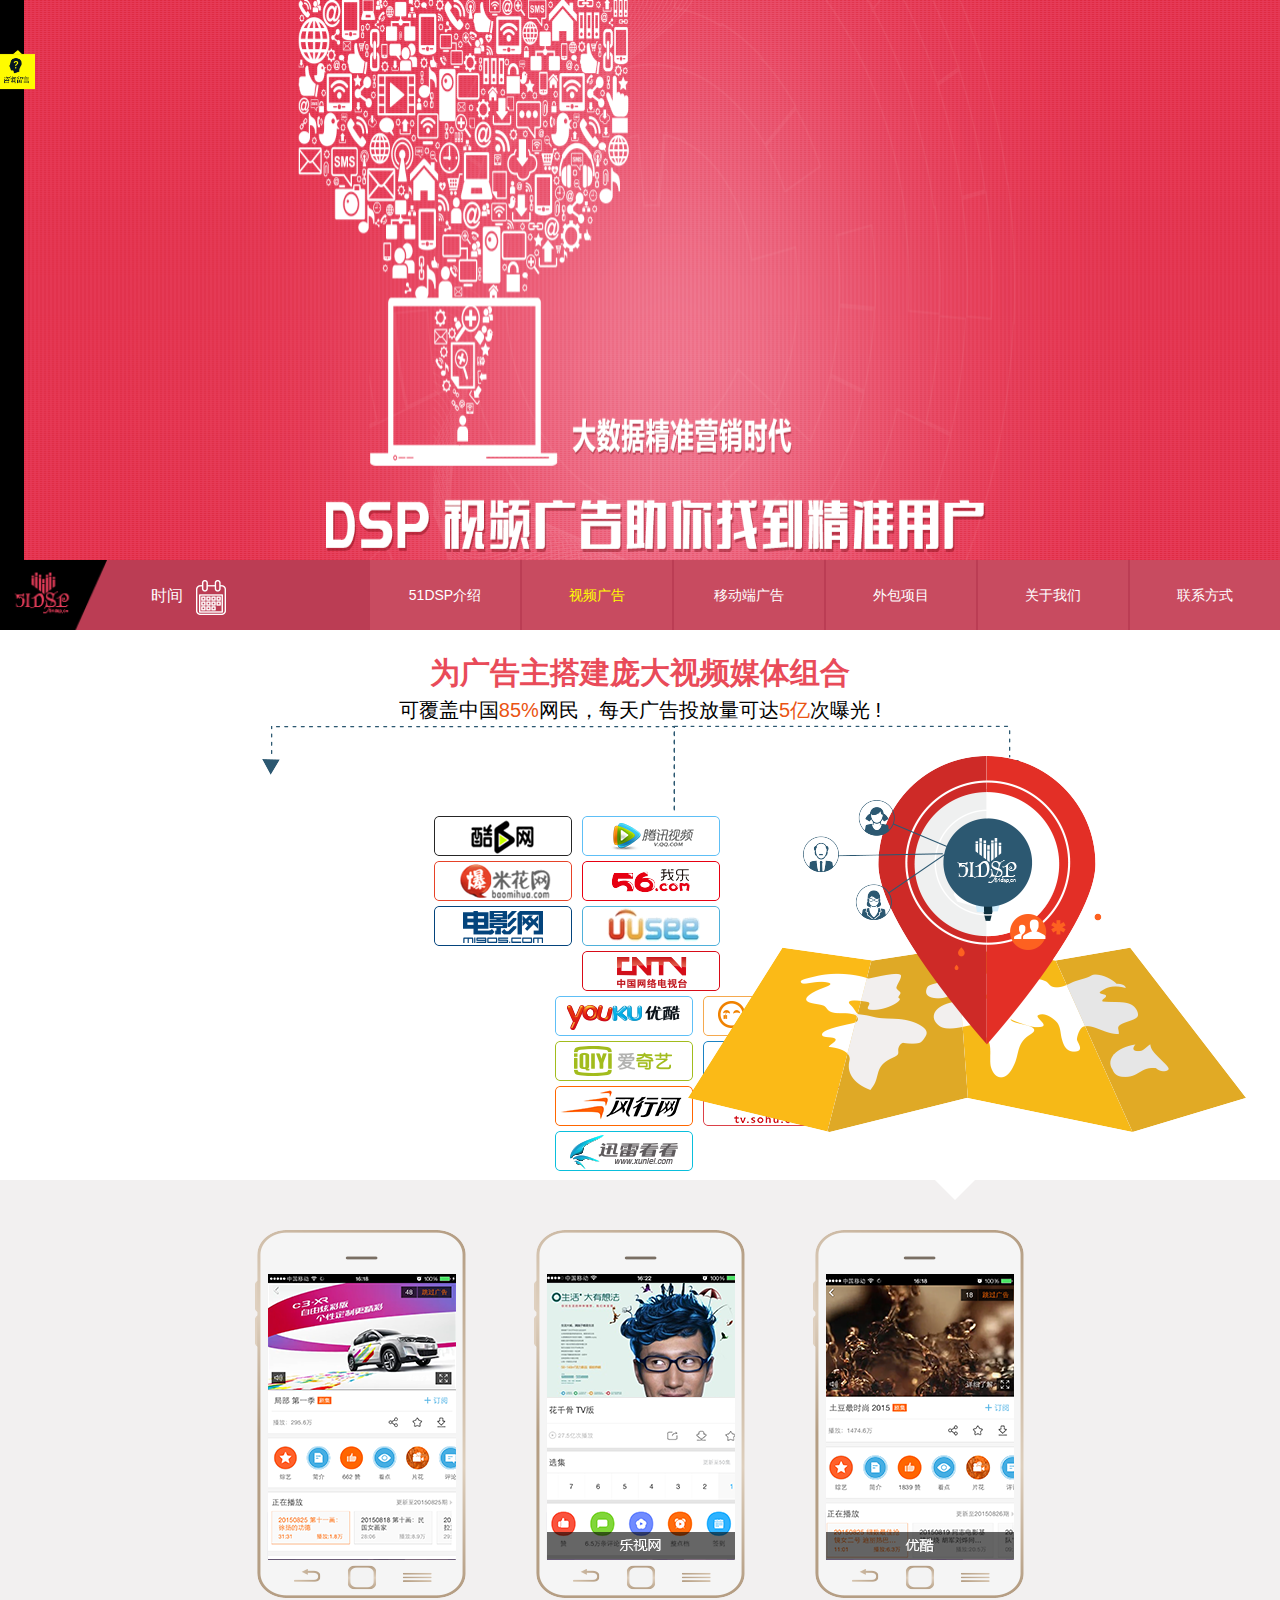
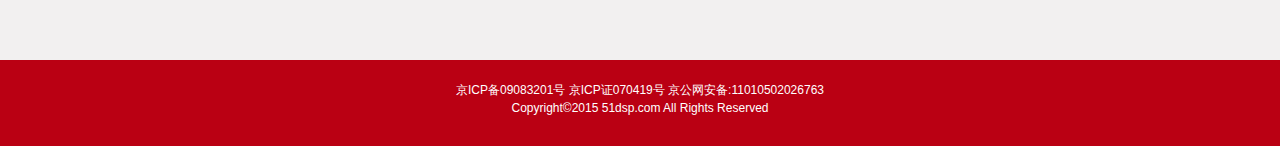
<file: video-da.html>
<!DOCTYPE html>
<html lang="en">
<head>
	<meta charset="UTF-8">
	<title>视频广告</title>
	<link rel="stylesheet" href="css/base.css">
	<link rel="stylesheet" href="css/index.css">
	<link rel="stylesheet" href="css/swiper-3.4.2.min.css">
	<!-- 引入自定义样式 -->
	<link rel="stylesheet" href="css/video-da.css">
		<!-- 引入animate -->
	 <link rel="stylesheet" href="https://cdnjs.cloudflare.com/ajax/libs/animate.css/3.5.2/animate.min.css">
</head>
<body>
	<!-- 动态效果 -->
<div class="top" id="top">51DSP.cn</div>
<div class="left" id="zuo">
	<ul class="left-list">
		<li></li>
		<li></li>
		<li></li>
	</ul>
	<img src="img/zixun.png" alt="" id="liuyan">
</div>
<div id="ye-left">
	<img src="img/zixun.png" alt="">
</div>
	<!-- 顶部内容 -->
	<div class="header">
    <div class="swiper-container">
        <div class="swiper-wrapper">
            <div class="swiper-slide"><img src="img/nav-1.png" alt=""></div>
            <div class="swiper-slide"><img src="img/nav-2.png" alt=""></div>
            <div class="swiper-slide"><img src="img/nav-3.png" alt=""></div>
           
        </div>
    </div>
			<div class="hea-nav">
				<div class="nav-l fl"> <img src="img/logo.png" alt="">
					
				</div>
				<div class="nav-r fr">
					<ul class="nav-list">
						<li><a href="index.html">51DSP介绍</a></li>
						<li><a href="" class="active">视频广告</a></li>
						<li><a href="mobile.html">移动端广告</a></li>
						<li><a href="waibao.html">外包项目</a></li>
						<li><a href="introduce.html">关于我们</a></li>
						<li><a href="contact-us.html">联系方式</a></li>
					</ul>
				</div>
				<div class="time">
						<span id="head-time">时间</span> <img src="img/time.png" alt="">
					</div>
			</div>
	</div>
	<!-- 组合 -->
	<div class="combine">
		<p class="title">为广告主搭建庞大视频媒体组合</p>
		<p>可覆盖中国<span>85%</span>网民，每天广告投放量可达<span>5亿</span>次曝光 !</p>
			<img src="img/com-main-1.png" alt="">
		<div class="combine-main clearfix">
			<img src="img/55.png" alt="" id="comb" >
			<ul class="l-list fl">
				<li><img src="img/58.png" alt=""></li>
				<li><img src="img/59.png" alt=""></li>
				<li><img src="img/60.png" alt=""></li>
				<li><img src="img/61.png" alt=""></li>
				<li><img src="img/62.png" alt=""></li>
				<li><img src="img/63.png" alt=""></li>
				<li><img src="img/64.png" alt=""></li>
			</ul>
			<ul class="r-list fr">
				<li><img src="img/65.png" alt="" ></li>
				<li><img src="img/66.png" alt=""></li>
				<li><img src="img/67.png" alt=""></li>
				<li><img src="img/68.png" alt=""></li>
				<li><img src="img/69.png" alt=""></li>
				<li><img src="img/70.png" alt=""></li>
				<li><img src="img/71.png" alt=""></li>
			</ul>

		</div>
	</div>
	<!-- phone -->
	<div class="phone">
		<div class="need-white"></div>
		<ul class="phone-list clearfix">
			<li id="phoneli1"><img src="img/72.png" alt=""> </li>
			<li id="phoneli2"><img src="img/73.png" alt=""></li>
			<li id="phoneli3"><img src="img/74.png" alt=""></li>
		</ul>
	</div>
<!-- 底部	 -->
	<div class="footer">
		<p>京ICP备09083201号 京ICP证070419号  京公网安备:11010502026763</p>
		<p>Copyright©2015 51dsp.com All Rights Reserved</p>
	</div>
<script src="js/swiper-3.4.2.min.js"></script>
	<!-- 添加jq -->
	 <script src="http://libs.baidu.com/jquery/1.9.1/jquery.min.js"></script>
	<script src="js/video-da.js"></script>
</body>
</html>
</file>
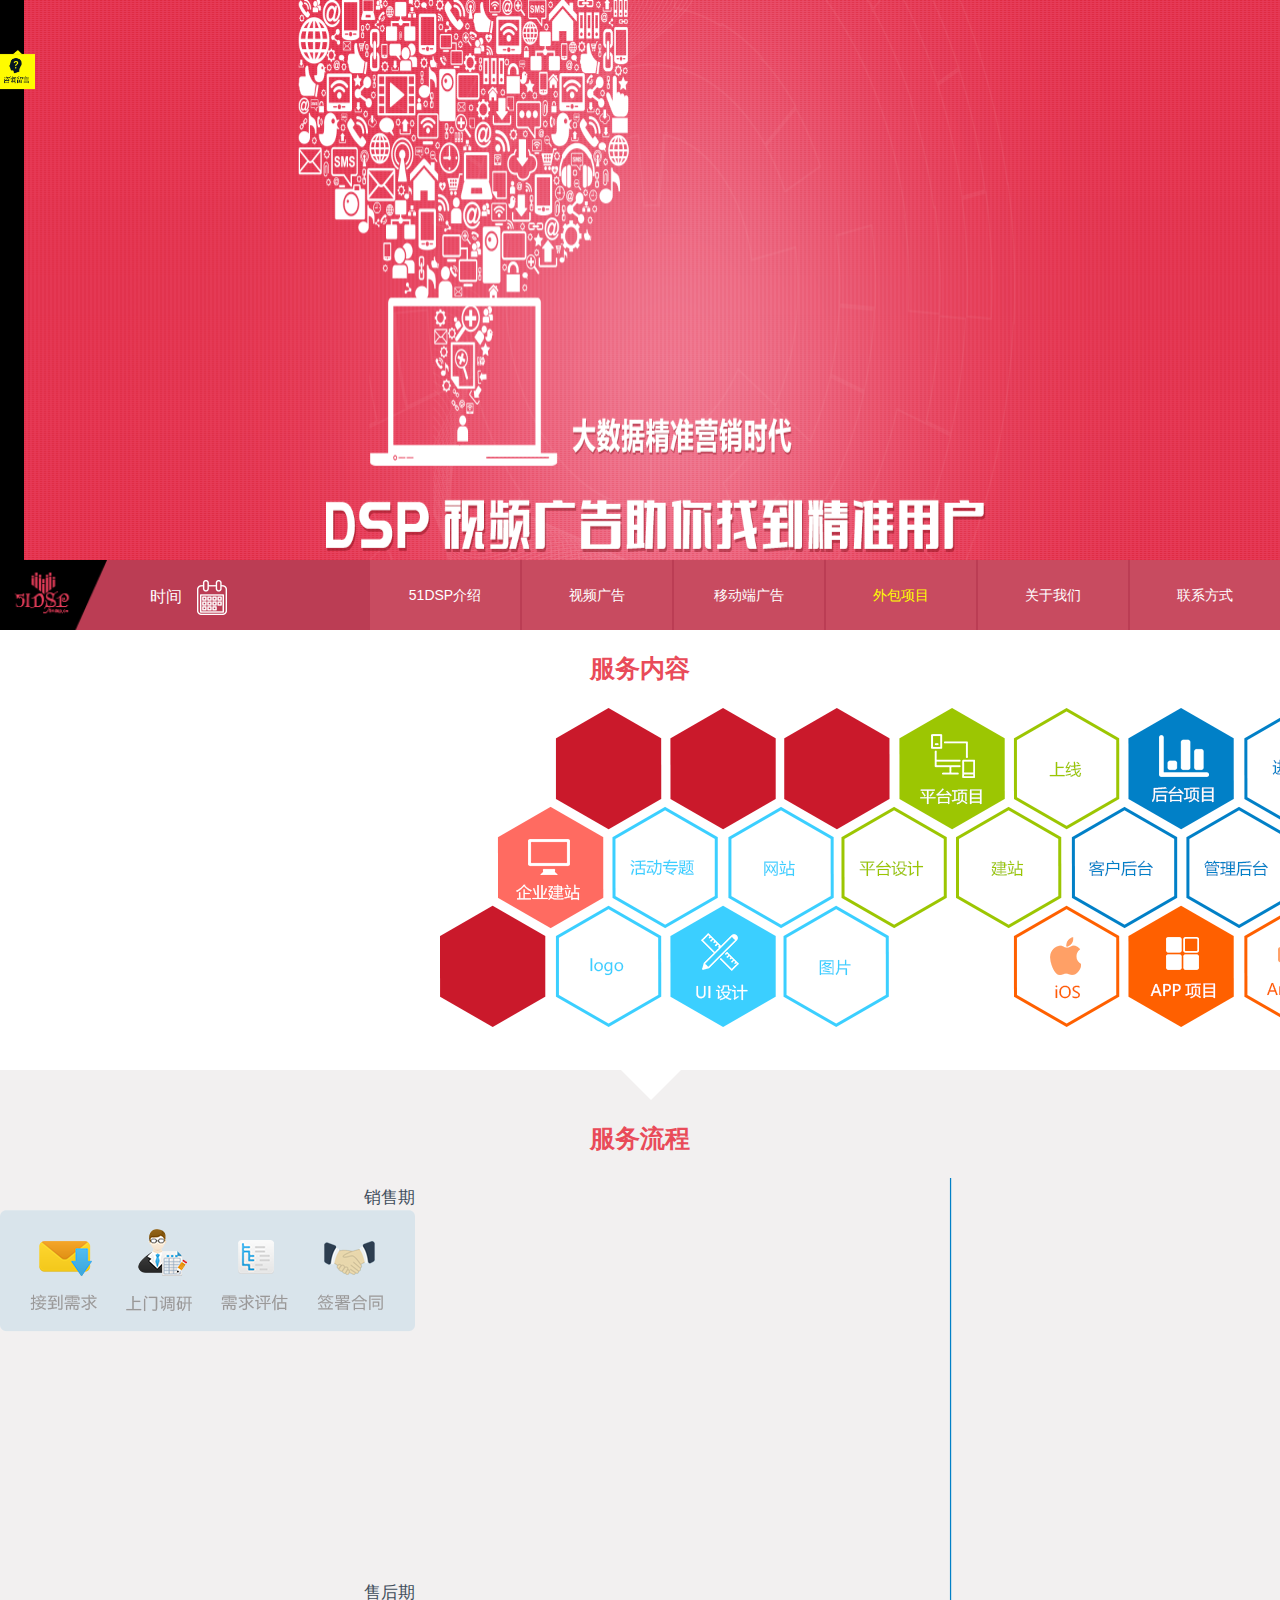
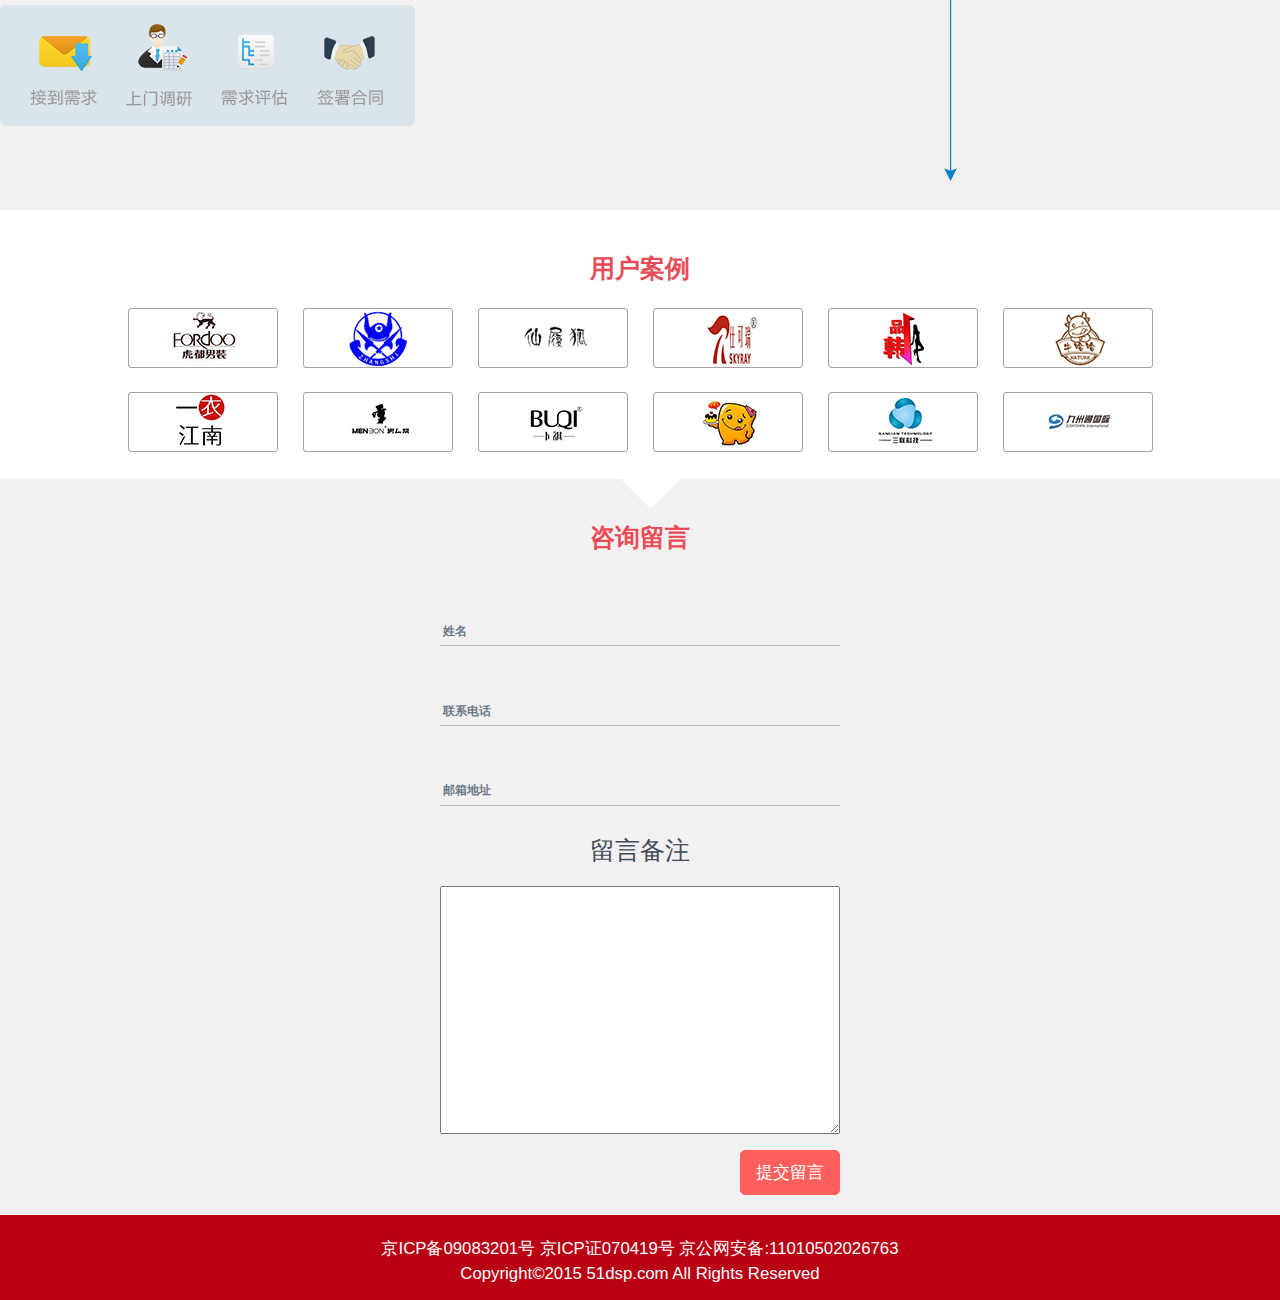
<file: waibao.html>
<!DOCTYPE html>
<html lang="en">
<head>
	<meta charset="UTF-8">
	<title>外包</title>
	<link rel="stylesheet" href="css/base.css">
	<link rel="stylesheet" href="css/index.css">
	<link rel="stylesheet" href="css/swiper-3.4.2.min.css">
	<!-- 引入自定义的css -->
	<link rel="stylesheet" href="css/waibao.css">
	<!-- 引入输入框效果 -->
	<link rel="stylesheet" type="text/css" href="css/normalize.css" />
	<link rel="stylesheet" type="text/css" href="fonts/font-awesome-4.2.0/css/font-awesome.min.css" />
	<link rel="stylesheet" type="text/css" href="css/demo.css" />
	<link rel="stylesheet" type="text/css" href="css/component.css" />
	<!-- 引入animate.css -->
	 <link rel="stylesheet" href="https://cdnjs.cloudflare.com/ajax/libs/animate.css/3.5.2/animate.min.css">
</head>
<body>
		<!-- 动态效果 -->
<div class="top" id="top">51DSP.cn</div>
<div class="left" id="zuo">
	<ul class="left-list">
		<li></li>
		<li></li>
		<li></li>
	</ul>
	<img src="img/zixun.png" alt="" id="liuyan">
</div>
<div id="ye-left">
	<img src="img/zixun.png" alt="">
</div>
	<!-- 顶部内容 -->
	<div class="header">
    <div class="swiper-container">
        <div class="swiper-wrapper">
            <div class="swiper-slide"><img src="img/nav-1.png" alt=""></div>
            <div class="swiper-slide"><img src="img/nav-2.png" alt=""></div>
            <div class="swiper-slide"><img src="img/nav-3.png" alt=""></div>
           
        </div>
    </div>
			<div class="hea-nav">
				<div class="nav-l fl"> <img src="img/logo.png" alt="">
					
				</div>
				<div class="nav-r fr">
					<ul class="nav-list">
						<li><a href="index.html">51DSP介绍</a></li>
						<li><a href="video-da.html">视频广告</a></li>
						<li><a href="mobile.html">移动端广告</a></li>
						<li><a href="waibao.html" class="active">外包项目</a></li>
						<li><a href="introduce.html">关于我们</a></li>
						<li><a href="contact-us.html">联系方式</a></li>
					</ul>
				</div>
				<div class="time">
						<span id="head-time">时间</span> <img src="img/time.png" alt="">
					</div>
			</div>
	</div>
	<!-- 服务内容 -->
	<div class="server-con">
		<h2>服务内容</h2>
		<div class="server-main" id="neirong">
			<img src="img/waibao-cai-1.png" alt="">
		</div>
	</div>
	<!-- 服务流程 -->
	<div class="server-liu clearfix">
	<div class="server-white"></div>
		<h2>服务流程</h2>
			<div class="server-main " >
				<img src="img/xiasanjiao.png" alt="" class="xiasanjiao">
			</div>
			<ul class="server-l fl" id="server-sale">
				<li><p>销售期</p>
				<div><img src="img/waibao-server-l.png" alt=""></div></li>
				<li><p>售后期</p>
				<div><img src="img/waibao-server-l.png" alt=""></div></li>
			</ul>
			<ul class="server-r fr" id="server-action">
				<li><p>执行期</p>
				<div><img src="img/waibao-server-2.png" alt=""></div></li>
				<li>
				<div><img src="img/waibao-server-3.png" alt=""></div></li>
			</ul>

	</div>
	<!-- 用户案例 -->
	<div class="user-example">
		<h2>用户案例</h2>
		<img src="img/waibao-pro-3.png" alt=""  id="exmimg">
	</div>
	<!-- 咨询留言 -->
	<div class="zixun-ly">
	<div class="server-white"></div>
		<h2>咨询留言</h2>
		<div class="zixun-main clearfix">
			<form action="">
					<section class="content">
				<p><span class="input input--hoshi">
					<input class="input__field input__field--hoshi" type="text" id="input-4" />
					<label class="input__label input__label--hoshi input__label--hoshi-color-1" for="input-4">
						<span class="input__label-content input__label-content--hoshi">姓名</span>
					</label>
				</span></p>
				<p><span class="input input--hoshi">
					<input class="input__field input__field--hoshi" type="text" id="input-5" />
					<label class="input__label input__label--hoshi input__label--hoshi-color-2" for="input-5">
						<span class="input__label-content input__label-content--hoshi">联系电话</span>
					</label>
				</span></p>
				<p>
					<span class="input input--hoshi">
					<input class="input__field input__field--hoshi" type="text" id="input-6" />
					<label class="input__label input__label--hoshi input__label--hoshi-color-3" for="input-6">
						<span class="input__label-content input__label-content--hoshi">邮箱地址</span>
					</label>
				</span>
				</p>
				<span >留言备注</span>
				<p id="txta"><textarea name="" id="" cols="30" rows="10"></textarea></p>
			</section>
				<button  class="fr tijiao">提交留言</button>
			</form>
		</div>
	</div>
	<!-- 底部	 -->
	<div class="footer">
		<p>京ICP备09083201号 京ICP证070419号  京公网安备:11010502026763</p>
		<p>Copyright©2015 51dsp.com All Rights Reserved</p>
	</div>
<script src="js/swiper-3.4.2.min.js"></script>
	<script src="js/tween.js"></script>
	<script src="js/waibao.js"></script>
</body>
</html>
</file>
<file: css/base.css>
@charset "utf-8"; 
/* 
@名称: base 
@功能: 重设浏览器默认样式 
*/ 
/* 防止用户自定义背景颜色对网页的影响，添加让用户可以自定义字体 */ 
html { 
color:black; 
background:white; 
} 
/* 内外边距通常让各个浏览器样式的表现位置不同 */ 
body,div,dl,dt,dd,ul,ol,li,h1,h2,h3,h4,h5,h6,pre,code,form,fieldset,legend,input,textarea,p,blockquote,th,td,hr,button,article,aside,details,figcaption,figure,footer,header,hgroup,menu,nav,section { 
margin:0; 
padding:0; 
} 
/* 要注意表单元素并不继承父级 font 的问题 */ 
body,button,input,select,textarea { 
font:12px/1.5 Microsoft YaHei,tahoma,arial,Hiragino Sans GB,\\5b8b\4f53,sans-serif; 
    -webkit-font-smoothing: antialiased;/*这个属性可以使页面上的字体抗锯齿,使用后字体看起来会更清晰舒服*/
} 
input,select,textarea { 
font-size:100%; 
} 
/* 去掉各Table cell 的边距并让其边重合 */ 
table { 
border-collapse:collapse; 
border-spacing:0; 
} 
/* IE bug fixed: th 不继承 text-align*/ 
th { 
text-align:inherit; 
} 
/* 去除默认边框 */ 
fieldset,img { 
border:none; 
} 
/* ie6 7 8(q) bug 显示为行内表现 */ 
iframe { 
display:block; 
} 
/* 去掉 firefox 下此元素的边框 */ 
abbr,acronym { 
border:none; 
font-variant:normal; 
} 
/* 一致的 del 样式 */ 
del { 
text-decoration:line-through; 
} 
address,caption,cite,code,dfn,em,th,var { 
font-style:normal; 
font-weight:500; 
} 
/* 去掉列表前的标识, li 会继承 */ 
ol,ul { 
list-style:none; 
} 
/* 对齐是排版最重要的因素, 别让什么都居中 */ 
caption,th { 
text-align:left; 
} 
/* 来自yahoo, 让标题都自定义, 适应多个系统应用 */ 
h1,h2,h3,h4,h5,h6 { 
/*font-size:100%; 
font-weight:500; */
} 
q:before,q:after { 
content:''; 
} 
/* 统一上标和下标 */ 
sub, sup { 
font-size:75%; 
line-height:0; 
position:relative; 
vertical-align:baseline; 
} 
sup { 
top:-0.5em; 
} 
sub { 
bottom:-0.25em; 
} 
/* 让链接在 hover 状态下显示下划线 */ 
a:hover { 
/*text-decoration:underline;*/ 
} 
/* 默认不显示下划线，保持页面简洁 */ 
ins,a { 
text-decoration:none; 
} 
/* IE6,7焦点点状线去除 */ 
a:focus,*:focus { 
outline:none; 
} 
/* 清除浮动 */ 
.clearfix:before,.clearfix:after { 
content:""; 
display:table; 
} 
.clearfix:after { 
clear:both; 
overflow:hidden; 
} 
.clearfix { 
zoom:1; /* for IE6 IE7 */ 
} 
.clear{ 
clear:both; 
display:block; 
overflow:hidden; 
} 
/* 设置显示和隐藏, 通常用来与 JS 配合 */ 
.hide { 
display:none !important; 
visibility:hidden; 
} 
.block { 
display:block !important; 
} 
/* 设置内联, 减少浮动带来的bug */ 
.fl { 
float:left; 
display:inline; 
} 
.fr { 
float:right; 
display:inline; 
}
</file>
<file: css/contact-us.css>
.message{
	text-align: center;
	font-size: 16px;
	margin-bottom: 50px;
}
.message-main{
	width: 600px;
	margin: 20px auto;
	text-align: left;
}
table tr>td{
	width: 110px;
	height: 30px;

}

input{
	width: 100%;
	border: none;
	padding-left: 8px;
}
.forline{
	position: relative;
}
.line{

	height: 1px;
	width: 100%;
	background-color:#d6d6d6;
}
.l-line{
	position: absolute;
	left: 0;
	height: 15px;
	width: 2px;
	top: -14px;
	background-color: #d6d6d6;

}
.r-line{
	position: absolute;
	right: 0;
	top: -14px;
	height: 15px;
	width: 2px;
	background-color: #d6d6d6;

}
.chkb{
	width: 20px;
}
.show-in{
	width: 250px;
	border: 1px solid #a7a7a7;
}
#txta{
	width: 450px;
	height: 150px;
	padding: 10px;
}
.tijiao{
	width: 100px;
	padding:10px;
	color: #fff;
	background-color: #ff605d;
	border-radius: 5px;
	border:1px solid #ff605d;
}
</file>
<file: css/introduce.css>
/*����ƽ̨*/

.main-need{
	padding-top: 20px;
	text-align: center;
	overflow: hidden;
}
.need-img{
	width: 400px;
	margin: 50px auto 0;
	position: relative;
	
}

.need-img>ul>li{
	position: absolute;
	left: -1300px;
	
}
.need-img:hover>ul>li:first-child{
	left: 45%;
	top:-40px;
	-webkit-transition: left 0.4s ease-in-out;
	-o-transition: left 0.4s ease-in-out;
	transition: left 0.4s ease-in-out;
}
.need-img:hover>ul>li:nth-child(2){
	left: -174px;
	top:19%;
	-webkit-transition: left 0.4s ease-in-out 0.1s;
	-o-transition: left 0.4s ease-in-out 0.1s;
	transition: left 0.4s ease-in-out 0.1s;
}
.need-img:hover>ul>li:nth-child(3){
	left: -174px;
	top:69%;
	-webkit-transition: left 0.4s ease-in-out 0.2s;
	-o-transition: left 0.4s ease-in-out 0.2s;
	transition: left 0.4s ease-in-out 0.2s;
}
.need-img:hover>ul>li:nth-child(4){
	left: 0;
	bottom:-60px;
	-webkit-transition: left 0.4s ease-in-out 0.3s;
	-o-transition: left 0.4s ease-in-out 0.3s;
	transition: left 0.4s ease-in-out 0.3s;
}
.need-img:hover>ul>li:nth-child(5){
	left: 375px;
    bottom: 45px;
    -webkit-transition: left 0.4s ease-in-out 0.4s;
	-o-transition: left 0.4s ease-in-out 0.4s;
	transition: left 0.4s ease-in-out 0.4s;
}
.need-img:hover>ul>li:nth-child(6){
	left: 375px;
	top:19%;
 -webkit-transition: left 0.4s ease-in-out 0.5s;
	-o-transition: left 0.4s ease-in-out 0.5s;
	transition: left 0.4s ease-in-out 0.5s;
}
.need-bot{
	margin-top: 100px;
	width: 100%;
	height: 120px;
	background-color: #f2f0f0;
	position: relative;
	overflow: hidden;	
}
.need-white{
	position: absolute;
	left: 50%;
	width: 0;
	height: 0;
	margin-left: -20px;
	border:20px solid transparent;
	border-top-color: white;
	top: 0;
}

.need-con{
	list-style: none;
	text-align: left;
	margin: 30px 400px;
	width: 1100px;
}
.need-con>li:first-child{
	color: #fff;
	padding:10px 20px;
	width: 110px;
	font-size: 16px;
	text-align: center;
	background-color: #c42101;
}
.need-con>li:nth-child(2){
	margin-top: 20px;
	font-size: 13px;
	width: 1100px;
}
.user>h2{
	margin-top: 20px;	
	font-size: 30px;
	color: #c42101;
	text-align: center;
}
.user-con{
	width: 670px;
	margin: 150px auto 0;
	position: relative;
}
.user-list>li{
	position: absolute;
	transition: all 0.2s;
}
.user-list>li>img{
	height: 100%;
	
}
.user-list>li:hover{
	transform: scale(1.1);
}
.user-list>li:nth-child(1){
	left: 279px;
	top:-126px;
}
.user-list>li:nth-child(2){
	left: -25px;
	top:-75px;
}
.user-list>li:nth-child(3){
	left: 551px;
	top:-89px;
}
.user-list>li:nth-child(4){
	left: -140px;
	top:74px;
}
.user-list>li:nth-child(5){
	left: 684px;
	top:82px;
}
.user-list>li:nth-child(6){
	left: -30px;
	top:180px;
}
.user-list>li:nth-child(7){
	left: 584px;
	top:195px;
}
.user-con-bot{
	height: 520px;
	background-color: #f2f0f0;
	/*margin-top: */
	padding-top: 50px;
	margin-top: -55px;
}
.user-bot-main{
	width: 1025px;
	margin: 20px auto 0;
}
/*�����������*/
.shou-data{
	height: 529px;
	padding-top: 1px;
}
.data-main{
	width: 930px;
	margin: 100px auto;
}
/*�ÿ����*/
.user-back{
	height: 550px;
	background-color: #f2f0f0;
	position: relative;
	overflow: hidden;
}
.user-back-con{
	text-align: center;
	margin-top: 50px;
}
.user-back-list{
	width: 990px;
	margin: 0 auto;
}
.user-back-list>li{
	float: left;
	margin: 20px 15px;
	transition: all 0.2s;
}
.user-back-list>li:hover{
	transform: scale(1.1);
}
/*����*/
.jizhi{
	padding-top: 50px;
	text-align: center;
}
.jizhi-main{
	margin: 20px 0 20px;
}
/*ǿ��ý����Դ*/
.media-sur{
	height: 665px;
	background-color: #f2f0f0;
	position: relative;
	overflow: hidden;
}
.media-main{
	margin-top: 50px;
	text-align: center;
}
.media-main>h2:first-child{
	color: red;
}
.media-img{
	margin-top: 30px;
}
.xuanzhuan{
	width: 420px;
	height: 415px;
	transition: all 0.5s;	
	}
.xuanzhuan:hover{
	transform: rotate(360deg);

}
.xuanzhuan,.wenzi{
	display: inline-block;
}
.media-img>img:first-child{
	margin-right: 50px;
}

.media-main>p:last-child{
	margin-top: 20px;
	font-size: 16px;
}
/*����ý����Դ*/
.youzhi{
	text-align: center;
	padding-top: 30px;
}
.youzhi-main{
	width: 1000px;
	margin: 20px auto;
}
.youzhi-txt{
	list-style: none;
	width: 340px;
	text-align: left;
}
.youzhi-txt>li{
	margin-top: 20px;
}
.youzhi-txt>li>h2{
	background-color: #b10036;
	color: #fff;
	text-align: center;
	padding:10px;
	width: 120px;
	border-radius: 10px;
}
.youzhi-txt>li>p{
	margin-top: 20px;
}
/*ǿ��ý����Դ*/
.yingxiao-team{
	height: 370px;
	position: relative;
	background-color: #f2f0f0;
	text-align: center;
	padding-top: 10px;
}
.yingxiao-team>h2{
	margin: 50px 0;
}
</file>
<file: css/mobeil.css>
/*首行*/
.fir-bobeil-main{
	width: 600px;
	position: relative;
	margin: 30px auto;
	text-align: center;
	font-family: 微软雅黑;
	font-size: 20px;
	height: 490px;

}
.fir-bobeil-main span{
	color: #ea5413;

}
.fir-bobeil-main>p:nth-child(2){
	margin-bottom: 20px;
}
.fir-bobeil-main>img:last-child{
	position: absolute;
	left: -1000px;
	top: 260px;
}
/*国内资源*/
.source{
	position: relative;
	background-color: #f2f0f0;
	height: 410px;
	text-align: center;
	padding-top: 40px;
}

.source-main{
	width: 1060px;
	margin: 0 auto;
}
.source-main>ul>li{
	float: left;
	margin-left: 25px; 
	margin-top: 20px;
}
.source-main>ul>li:hover{
	transform: scale(1.1);
}
/*APP国外资源*/
.source-outer{
	text-align: center;
	padding-top: 20px;
}
.source-outer-main{
	margin: 30px 0;
}
/*资源位置*/
.sorce-pos{
	position: relative;
	/*height: 410px;*/
	padding-top: 30px;
	background-color: #f2f0f0;
	text-align: center;

}
.sorce-pos-main{
	text-align: center;
	width: 1030px;
	margin: 0 auto;
}
.sorce-pos-main>li{
	float: left;
	margin: 20px 30px;
}
/*定向精准位置*/
.dir-pos{
	text-align: center;
	padding: 20px 0;
}
.dir-pos>p:nth-child(2){
	font-size: 25px;
	font-weight: bold;
}
.dir-pos>p:nth-child(3){
	font-size: 16px;
	
}
.dir-pos-main{
	position: relative;
	width: 730px;
	margin: 20px auto;
}
#dir-pos-txt{
	position: absolute;
	left: -950px;
	top: 40px;
}
#dir-pos-txt2{
	position: absolute;
	left: 743px;
	top: 40px;
}
/*四种受众数据*/
.data{
	position: relative;
	text-align: center;
	background-color: #f2f0f0;
	padding: 30px 0;
}
.data>p:first-child{
	font-size: 25px;
	font-weight: bold;
}
.data>p:nth-child(2){
	font-size: 16px;
}
.data-main{
	position: relative;
	margin: 20px 0;

}
#sz-data-2{
	position: absolute;
	left: -780px;
	top: 15px;
}
</file>
<file: css/video-da.css>
.combine{
	text-align: center;
	padding:20px 0; 
	height: 510px;
}
.combine>p:nth-child(2){
	font-size: 20px;
}
.combine>p:nth-child(2)>span{
	color: #ea5413;
}
.combine-main{
	position: relative;
}
.l-list>li{
	float: right;
}
.l-list>li:nth-child(odd){
	margin-left: 10px;
}
.l-list{
	width: 290px;
	margin-left: 430px;
}
.r-list{
width: 290px;
margin-right: 435px;
}
.r-list>li{
	float: left;
}
.r-list>li:nth-child(even){
	margin-left: 10px;
}
#comb{
	position: absolute;
	left: 688px;
	top: -60px;
}
/*phone*/
.phone{
	position: relative;
	height: 450px;
	background-color: #f2f0f0;
	padding-top: 30px;
}
.phone-list{
	width: 770px;
	margin: 20px auto;
}
.phone-list>li{
	float: left;
}
.phone-list>li:nth-child(2){
	margin: 0 68px;
}
</file>
<file: css/waibao.css>
/*服务内容*/
.server-con{
	height: 440px;
	text-align: center;
	padding-top: 20px;
	box-sizing:border-box;
	position: relative;
	background-color: #fff;
}
.server-con>h2{
	color: #e94b59;
}
.server-main{
	margin-top: 20px;
	position: absolute;
	left:438px;
	width: 1028px;
}
/*服务流程*/
.server-liu{
	height: 740px;
	background-color: #f2f0f0;
	position: relative;
	text-align: center;
	padding-top: 50px;
}
.server-liu>h2{
	color: #e94b59;
}
.server-white{
	width: 0;
	height: 0;
	border:30px solid transparent;
	border-top-color: #fff;
	left: 48.5%;
	position: absolute;
	top: 0;
}
.xiasanjiao{
	position: absolute;
	left: 49.2%;
}
.server-l>li>p{
	text-align: right;
}
.server-l>li:first-child{
	position: absolute;
	left: 0px;
	top: 115px;
}
.server-l>li:nth-child(2){
	position: absolute;
	left: 0px;
	top: 510px;		
}
.server-r>li>p{
	text-align: left;
}
.server-r>li{
	position: absolute;
}
.server-r>li:first-child{
	left: 1500px;
	top: 250px;
}
.server-r>li:nth-child(2){
	left: 1500px;
	top: 408px;
}
/*用户案例*/
.user-example{
	text-align: center;
	padding: 20px 0;
	background-color: #fff;

}
.user-example>h2{
	color: #e94b59;
	margin: 20px 0;
}
/*咨询留言*/
.zixun-ly{
	padding-top: 20px;
	position: relative;
	background-color: #f2f0f0;
	/*height: 610px;*/
	text-align: center;
}
.zixun-ly>h2{
	color: #e94b59;
	margin: 20px 0;	
}
.zixun-main{
	width: 580px;
	margin: 20px auto 0;
	padding-bottom: 20px;
}
#txta>textarea{
	width: 400px;
}
.tijiao{
	margin-right: 90px;
	width: 100px;
	padding:10px;
	color: #fff;
	background-color: #ff605d;
	border-radius: 5px;
	border:1px solid #ff605d;
}
</file>
<file: css/demo.css>
/*@import url(http://fonts.useso.com/css?family=Raleway:200,500,700,800);*/

/*@font-face {
	font-weight: normal;
	font-style: normal;
	font-family: 'codropsicons';
	src:url('../fonts/codropsicons/codropsicons.eot');
	src:url('../fonts/codropsicons/codropsicons.eot?#iefix') format('embedded-opentype'),
		url('../fonts/codropsicons/codropsicons.woff') format('woff'),
		url('../fonts/codropsicons/codropsicons.ttf') format('truetype'),
		url('../fonts/codropsicons/codropsicons.svg#codropsicons') format('svg');
}*/

*, *:after, *:before { -webkit-box-sizing: border-box; box-sizing: border-box; }
.clearfix:before, .clearfix:after { content: ''; display: table; }
.clearfix:after { clear: both; }

body {
	background: #f9f7f6;
	color: #404d5b;
	font-weight: 500;
	font-size: 1.05em;
	font-family: 'Raleway', Arial, sans-serif;
}

a {
	color: #2fa0ec;
	text-decoration: none;
	outline: none;
}

a:hover, a:focus {
	color: #74777b;
}

.container {
	margin: 0 auto;
	text-align: center;
	overflow: hidden;
}

.content {
	font-size: 150%;
	/*padding: 3em 0;*/
}

.content h2 {
	margin: 0 0 2em;
	opacity: 0.1;
}

.content p {
	margin: 1em 0;
	/*padding: 5em 0 0 0;*/
	font-size: 0.65em;
}

.bgcolor-1 { background: #f0efee; }
.bgcolor-2 { background: #f9f9f9; }
.bgcolor-3 { background: #e8e8e8; }
.bgcolor-4 { background: #2f3238; color: #fff; }
.bgcolor-5 { background: #df6659; color: #521e18; }
.bgcolor-6 { background: #2fa8ec; }
.bgcolor-7 { background: #d0d6d6; }
.bgcolor-8 { background: #3d4444; color: #fff; }

body .nomargin-bottom {
	margin-bottom: 0;
}

/* Header */
.codrops-header {
	padding: 3em 190px 4em;
	letter-spacing: -1px;
}

.codrops-header h1 {
	font-weight: 800;
	font-size: 4em;
	line-height: 1;
	margin-bottom: 0;
}

.codrops-header h1 span {
	display: block;
	font-size: 50%;
	font-weight: 400;
	padding: 0.325em 0 0.5em 0;
	color: #c3c8cd;
}

/* Top Navigation Style */
.codrops-links {
	position: relative;
	display: inline-block;
	white-space: nowrap;
	font-size: 1.25em;
	text-align: center;
}

.codrops-links::after {
	position: absolute;
	top: 0;
	left: 50%;
	margin-left: -1px;
	width: 2px;
	height: 100%;
	background: #dbdbdb;
	content: '';
	-webkit-transform: rotate3d(0,0,1,22.5deg);
	transform: rotate3d(0,0,1,22.5deg);
}

.codrops-icon {
	display: inline-block;
	margin: 0.5em;
	padding: 0em 0;
	width: 1.5em;
	text-decoration: none;
}

.codrops-icon span {
	display: none;
}

.codrops-icon:before {
	margin: 0 5px;
	text-transform: none;
	font-weight: normal;
	font-style: normal;
	font-variant: normal;
	font-family: 'codropsicons';
	line-height: 1;
	speak: none;
	-webkit-font-smoothing: antialiased;
}

.codrops-icon--drop:before {
	content: "\e001";
}

.codrops-icon--prev:before {
	content: "\e004";
}

/* Related demos */
.content--related {
	text-align: center;
	color: #D8DADB;
	font-weight: bold;
}

.media-item {
	display: inline-block;
	padding: 1em;
	vertical-align: top;
	-webkit-transition: color 0.3s;
	transition: color 0.3s;
}

.media-item__img {
	opacity: 0.8;
	-webkit-transition: opacity 0.3s;
	transition: opacity 0.3s;
}

.media-item:hover .media-item__img,
.media-item:focus .media-item__img {
	opacity: 1;
}

.media-item__title {
	font-size: 0.75em;
	margin: 0;
	padding: 0.5em;
}

@media screen and (max-width: 50em) {
	.codrops-header {
		padding: 3em 10% 4em;
	}
}

@media screen and (max-width: 40em) {
	.codrops-header h1 {
		font-size: 2.8em;
	}
}
</file>
<file: css/component.css>
.input {
	position: relative;
	z-index: 1;
	display: inline-block;
	/*margin: 1em;*/
	max-width: 400px;
	width: calc(100% - 2em);
	vertical-align: top;
}

.input__field {
	position: relative;
	display: block;
	float: right;
	padding: 0.8em;
	width: 60%;
	border: none;
	border-radius: 0;
	background: #f0f0f0;
	color: #aaa;
	font-weight: bold;
	font-family: "Helvetica Neue", Helvetica, Arial, sans-serif;
	-webkit-appearance: none; /* for box shadows to show on iOS */
}

.input__field:focus {
	outline: none;
}

.input__label {
	display: inline-block;
	float: right;
	padding: 0 1em;
	width: 40%;
	color: #6a7989;
	font-weight: bold;
	font-size: 70.25%;
	-webkit-touch-callout: none;
	-webkit-user-select: none;
	-khtml-user-select: none;
	-moz-user-select: none;
	-ms-user-select: none;
	user-select: none;
}

.input__label-content {
	position: relative;
	display: block;
	padding: 1.6em 0;
	width: 100%;
}

.graphic {
	position: absolute;
	top: 0;
	left: 0;
	fill: none;
}

.icon {
	color: #ddd;
	font-size: 150%;
}

/* Individual styles */

/* Haruki */

.input--haruki {
	margin: 4em 1em 1em;
}

.input__field--haruki {
	padding: 0.4em 0.25em;
	width: 100%;
	background: transparent;
	color: #AFB5BB;
	font-size: 1.55em;
}

.input__label--haruki {
	position: absolute;
	width: 100%;
	text-align: left;
	pointer-events: none;
}

.input__label-content--haruki {
	-webkit-transition: -webkit-transform 0.3s;
	transition: transform 0.3s;
}

.input__label--haruki::before,
.input__label--haruki::after {
	content: '';
	position: absolute;
	left: 0;
	z-index: -1;
	width: 100%;
	height: 4px;
	background: #6a7989;
	-webkit-transition: -webkit-transform 0.3s;
	transition: transform 0.3s;
}

.input__label--haruki::before {
	top: 0;
}

.input__label--haruki::after {
	bottom: 0;
}

.input__field--haruki:focus + .input__label--haruki .input__label-content--haruki,
.input--filled .input__label-content--haruki {
	-webkit-transform: translate3d(0, -90%, 0);
	transform: translate3d(0, -90%, 0);
}

.input__field--haruki:focus + .input__label--haruki::before,
.input--filled .input__label--haruki::before {
	-webkit-transform: translate3d(0, -0.5em, 0);
	transform: translate3d(0, -0.5em, 0);
}

.input__field--haruki:focus + .input__label--haruki::after,
.input--filled .input__label--haruki::after {
	-webkit-transform: translate3d(0, 0.5em, 0);
	transform: translate3d(0, 0.5em, 0);
}

/* Hoshi */
.input--hoshi {
	overflow: hidden;
}

.input__field--hoshi {
	margin-top: 1em;
	padding: 0.85em 0.15em;
	width: 100%;
	background: transparent;
	color: #595F6E;
}

.input__label--hoshi {
	position: absolute;
	bottom: 0;
	left: 0;
	padding: 0 0.25em;
	width: 100%;
	height: calc(100% - 1em);
	text-align: left;
	pointer-events: none;
}

.input__label-content--hoshi {
	position: absolute;
}

.input__label--hoshi::before,
.input__label--hoshi::after {
	content: '';
	position: absolute;
	top: 0;
	left: 0;
	width: 100%;
	height: calc(100% - 10px);
	border-bottom: 1px solid #B9C1CA;
}

.input__label--hoshi::after {
	margin-top: 2px;
	border-bottom: 4px solid red;
	-webkit-transform: translate3d(-100%, 0, 0);
	transform: translate3d(-100%, 0, 0);
	-webkit-transition: -webkit-transform 0.3s;
	transition: transform 0.3s;
}

.input__label--hoshi-color-1::after {
	border-color: hsl(200, 100%, 50%);
}

.input__label--hoshi-color-2::after {
	border-color: hsl(160, 100%, 50%);
}

.input__label--hoshi-color-3::after {
	border-color: hsl(20, 100%, 50%);
}

.input__field--hoshi:focus + .input__label--hoshi::after,
.input--filled .input__label--hoshi::after {
	-webkit-transform: translate3d(0, 0, 0);
	transform: translate3d(0, 0, 0);
}

.input__field--hoshi:focus + .input__label--hoshi .input__label-content--hoshi,
.input--filled .input__label-content--hoshi {
	-webkit-animation: anim-1 0.3s forwards;
	animation: anim-1 0.3s forwards;
}

@-webkit-keyframes anim-1 {
	50% {
		opacity: 0;
		-webkit-transform: translate3d(1em, 0, 0);
		transform: translate3d(1em, 0, 0);
	}
	51% {
		opacity: 0;
		-webkit-transform: translate3d(-1em, -40%, 0);
		transform: translate3d(-1em, -40%, 0);
	}
	100% {
		opacity: 1;
		-webkit-transform: translate3d(0, -40%, 0);
		transform: translate3d(0, -40%, 0);
	}
}

@keyframes anim-1 {
	50% {
		opacity: 0;
		-webkit-transform: translate3d(1em, 0, 0);
		transform: translate3d(1em, 0, 0);
	}
	51% {
		opacity: 0;
		-webkit-transform: translate3d(-1em, -40%, 0);
		transform: translate3d(-1em, -40%, 0);
	}
	100% {
		opacity: 1;
		-webkit-transform: translate3d(0, -40%, 0);
		transform: translate3d(0, -40%, 0);
	}
}

/* Kuro */
.input--kuro {
	max-width: 320px;
	margin-bottom: 3em;
}

.input__field--kuro {
	width: 100%;
	background: transparent;
	color: #9196A1;
	opacity: 0;
	text-align: center;
	-webkit-transition: opacity 0.3s;
	transition: opacity 0.3s;
}

.input__label--kuro {
	position: absolute;
	left: 0;
	width: 100%;
	color: #df6589;
	pointer-events: none;
}

.input__label--kuro::before,
.input__label--kuro::after {
	content: '';
	position: absolute;
	top: 0;
	left: 0;
	width: 50%;
	height: 100%;
	border: 4px solid #747981;
	-webkit-transition: -webkit-transform 0.3s;
	transition: transform 0.3s;
}

.input__label--kuro::before {
	border-right: none;
}

.input__label--kuro::after {
	left: 50%;
	border-left: none;
}

.input__field--kuro:focus,
.input--filled .input__field--kuro {
	opacity: 1;
	-webkit-transition-delay: 0.3s;
	transition-delay: 0.3s;
}

.input__field--kuro:focus + .input__label--kuro::before,
.input--filled .input__label--kuro::before {
	-webkit-transform: translate3d(-10%, 0, 0);
	transform: translate3d(-10%, 0, 0);
}

.input__field--kuro:focus + .input__label--kuro::after,
.input--filled .input__label--kuro::after {
	-webkit-transform: translate3d(10%, 0, 0);
	transform: translate3d(10%, 0, 0);
}

.input__field--kuro:focus + .input__label--kuro .input__label-content--kuro,
.input--filled .input__label-content--kuro {
	-webkit-animation: anim-2 0.3s forwards;
	animation: anim-2 0.3s forwards;
}

@-webkit-keyframes anim-2 {
	50% {
		opacity: 0;
		-webkit-transform: scale3d(0.3, 0.3, 1);
		transform: scale3d(0.3, 0.3, 1);
	}
	51% {
		opacity: 0;
		-webkit-transform: translate3d(0, 3.7em, 0) scale3d(0.3, 0.3, 1);
		transform: translate3d(0, 3.7em, 0) scale3d(0.3, 0.3, 1);
	}
	100% {
		opacity: 1;
		-webkit-transform: translate3d(0, 3.7em, 0);
		transform: translate3d(0, 3.7em, 0);
	}
}

@keyframes anim-2 {
	50% {
		opacity: 0;
		-webkit-transform: scale3d(0.3, 0.3, 1);
		transform: scale3d(0.3, 0.3, 1);
	}
	51% {
		opacity: 0;
		-webkit-transform: translate3d(0, 3.7em, 0) scale3d(0.3, 0.3, 1);
		transform: translate3d(0, 3.7em, 0) scale3d(0.3, 0.3, 1);
	}
	100% {
		opacity: 1;
		-webkit-transform: translate3d(0, 3.7em, 0);
		transform: translate3d(0, 3.7em, 0);
	}
}

/* Jiro */
.input--jiro {
	margin-top: 2em;
}

.input__field--jiro {
	padding: 0.85em 0.5em;
	width: 100%;
	background: transparent;
	color: #DDE2E2;
	opacity: 0;
	-webkit-transition: opacity 0.3s;
	transition: opacity 0.3s;
}

.input__label--jiro {
	position: absolute;
	left: 0;
	padding: 0 0.85em;
	width: 100%;
	height: 100%;
	text-align: left;
	pointer-events: none;
}

.input__label-content--jiro {
	-webkit-transition: -webkit-transform 0.3s 0.3s;
	transition: transform 0.3s 0.3s;
}

.input__label--jiro::before,
.input__label--jiro::after {
	content: '';
	position: absolute;
	top: 0;
	left: 0;
	width: 100%;
	height: 100%;
	-webkit-transition: -webkit-transform 0.3s;
	transition: transform 0.3s;
}

.input__label--jiro::before {
	border-top: 2px solid #6a7989;
	-webkit-transform: translate3d(0, 100%, 0) translate3d(0, -2px, 0);
	transform: translate3d(0, 100%, 0) translate3d(0, -2px, 0);
	-webkit-transition-delay: 0.3s;
	transition-delay: 0.3s;
}

.input__label--jiro::after {
	z-index: -1;
	background: #6a7989;
	-webkit-transform: scale3d(1, 0, 1);
	transform: scale3d(1, 0, 1);
	-webkit-transform-origin: 50% 0%;
	transform-origin: 50% 0%;
}

.input__field--jiro:focus,
.input--filled .input__field--jiro {
	opacity: 1;
	-webkit-transition-delay: 0.3s;
	transition-delay: 0.3s;
}

.input__field--jiro:focus + .input__label--jiro .input__label-content--jiro,
.input--filled .input__label-content--jiro {
	-webkit-transform: translate3d(0, -80%, 0);
	transform: translate3d(0, -80%, 0);
	-webkit-transition-timing-function: cubic-bezier(0.2, 1, 0.3, 1);
	transition-timing-function: cubic-bezier(0.2, 1, 0.3, 1);
}

.input__field--jiro:focus + .input__label--jiro::before,
.input--filled .input__label--jiro::before {
	-webkit-transition-delay: 0s;
	transition-delay: 0s;
}

.input__field--jiro:focus + .input__label--jiro::before,
.input--filled .input__label--jiro::before {
	-webkit-transform: translate3d(0, 0, 0);
	transform: translate3d(0, 0, 0);
}

.input__field--jiro:focus + .input__label--jiro::after,
.input--filled .input__label--jiro::after {
	-webkit-transform: scale3d(1, 1, 1);
	transform: scale3d(1, 1, 1);
	-webkit-transition-delay: 0.3s;
	transition-delay: 0.3s;
	-webkit-transition-timing-function: cubic-bezier(0.2, 1, 0.3, 1);
	transition-timing-function: cubic-bezier(0.2, 1, 0.3, 1);
}

/* Minoru */
.input__field--minoru {
	width: 100%;
	background: #fff;
	box-shadow: 0px 0px 0px 2px transparent;
	color: #eca29b;
	-webkit-transition: box-shadow 0.3s;
	transition: box-shadow 0.3s;
}

.input__label--minoru {
	padding: 0;
	width: 100%;
	text-align: left;
}

.input__label--minoru::after {
	content: '';
  	position: absolute;
  	top: 0;
  	z-index: -1;
  	width: 100%;
  	height: 4em;
	box-shadow: 0px 0px 0px 0px;
	color: rgba(199,152,157, 0.6);
}

.input__field--minoru:focus {
	box-shadow: 0px 0px 0px 2px #eca29b;
}

.input__field--minoru:focus + .input__label--minoru {
	pointer-events: none;
}

.input__field--minoru:focus + .input__label--minoru::after {
	-webkit-animation: anim-shadow 0.3s forwards;
	animation: anim-shadow 0.3s forwards;
}

@-webkit-keyframes anim-shadow {
	to {
		box-shadow: 0px 0px 100px 50px;
    	opacity: 0;
	}
}

@keyframes anim-shadow {
	to {
		box-shadow: 0px 0px 100px 50px;
    	opacity: 0;
	}
}

.input__label-content--minoru {
	padding: 0.75em 0.15em;
}

/* Yoko */
.input__field--yoko {
	z-index: 10;
	width: 100%;
	background: transparent;
	color: #f5f5f5;
	opacity: 0;
	-webkit-transition: opacity 0.3s;
	transition: opacity 0.3s;
}

.input__label--yoko {
	position: relative;
	width: 100%;
	color: #b04b40;
	text-align: left;
}

.input__label--yoko::before {
	content: '';
	position: absolute;
	bottom: 100%;
	left: 0;
	width: 100%;
	height: 4em;
	background: #c5564a;
	-webkit-transform: perspective(1000px) rotate3d(1, 0, 0, 90deg);
	transform: perspective(1000px) rotate3d(1, 0, 0, 90deg);
	-webkit-transform-origin: 50% 100%;
	transform-origin: 50% 100%;
	-webkit-transition: -webkit-transform 0.3s;
	transition: transform 0.3s;
}

.input__label--yoko::after {
	content: '';
	position: absolute;
	top: 0;
	left: 0;
	width: 100%;
	height: 0.25em;
	background: #ad473c;
	-webkit-transform-origin: 50% 0%;
	transform-origin: 50% 0%;
	-webkit-transition: -webkit-transform 0.3s;
	transition: transform 0.3s;
}

.input__label-content--yoko {
	padding: 0.75em 0;
}

.input__field--yoko:focus,
.input--filled .input__field--yoko {
	opacity: 1;
	-webkit-transition-delay: 0.3s;
	transition-delay: 0.3s;
}

.input__field--yoko:focus + .input__label--yoko::before,
.input--filled .input__label--yoko::before {
	-webkit-transform: perspective(1000px) rotate3d(1, 0, 0, 0deg);
	transform: perspective(1000px) rotate3d(1, 0, 0, 0deg);
}

.input__field--yoko:focus + .input__label--yoko,
.input--filled .input__label--yoko {
	pointer-events: none;
}

.input__field--yoko:focus + .input__label--yoko::after,
.input--filled .input__label--yoko::after {
	-webkit-transform: perspective(1000px) rotate3d(1, 0, 0, -90deg);
	transform: perspective(1000px) rotate3d(1, 0, 0, -90deg);
}

/* Kyo */
.input--kyo {
	z-index: auto;
}

.input__field--kyo {
	padding: 0.85em 1.5em;
	width: 100%;
	border-radius: 2em;
	background: #fff;
	color: #535d92;
}

.input__label--kyo {
	z-index: 0;
	padding: 0 0 0 2em;
	width: 100%;
	text-align: left;
}

.input__label--kyo::after {
	content: '';
	position: fixed;
	top: 0;
	left: 0;
	z-index: 1000;
	width: 100%;
	height: 100%;
	background: rgba(11, 43, 205, 0.6);
	opacity: 0;
	-webkit-transition: opacity 0.3s;
	transition: opacity 0.3s;
	pointer-events: none;
}

.input__label-content--kyo {
	padding: 0.5em 0;
}

.input__field--kyo:focus,
.input__field--kyo:focus +  .input__label--kyo .input__label-content--kyo {
	z-index: 10000;
}

.input__field--kyo:focus + .input__label--kyo {
	color: #fff;
}

.input__field--kyo:focus + .input__label--kyo::after {
	opacity: 1;
}

/* Akira */
.input--akira {
	margin-top: 2em;
}

.input__field--akira {
	position: absolute;
	top: 0;
	left: 0;
	z-index: 10;
	display: block;
	padding: 0 1em;
	width: 100%;
	height: 100%;
	background: transparent;
	text-align: center;
}

.input__label--akira {
	padding: 0;
	width: 100%;
	background: #696a6e;
	color: #cc6055;
	cursor: text;
}

.input__label--akira::before {
	content: '';
	position: absolute;
	top: 0;
	left: 0;
	width: 100%;
	height: 100%;
	background: #2f3238;
	-webkit-transform: scale3d(0.97, 0.85, 1);
	transform: scale3d(0.97, 0.85, 1);
	-webkit-transition: -webkit-transform 0.3s;
	transition: transform 0.3s;
}

.input__label-content--akira {
	-webkit-transition: -webkit-transform 0.3s;
	transition: transform 0.3s;
}

.input__field--akira:focus + .input__label--akira::before,
.input--filled .input__label--akira::before {
	-webkit-transform: scale3d(0.99, 0.95, 1);
	transform: scale3d(0.99, 0.95, 1);
}

.input__field--akira:focus + .input__label--akira,
.input--filled .input__label--akira {
	cursor: default;
	pointer-events: none;
}

.input__field--akira:focus + .input__label--akira .input__label-content--akira,
.input--filled .input__label-content--akira {
	-webkit-transform: translate3d(0, -3.5em, 0);
	transform: translate3d(0, -3.5em, 0);
}

/* Ichiro */
.input--ichiro {
	margin-top: 2em;
}

.input__field--ichiro {
	position: absolute;
	top: 4px;
	left: 4px;
	z-index: 100;
	display: block;
	padding: 0 0.55em;
	width: calc(100% - 8px);
	height: calc(100% - 8px);
	background: #f0f0f0;
	color: #7F8994;
	opacity: 0;
	-webkit-transform: scale3d(1, 0, 1);
	transform: scale3d(1, 0, 1);
	-webkit-transform-origin: 50% 100%;
	transform-origin: 50% 100%;
	-webkit-transition: opacity 0.3s, -webkit-transform 0.3s;
	transition: opacity 0.3s, transform 0.3s;
}

.input__label--ichiro {
	width: 100%;
	text-align: left;
	cursor: text;
}

.input__label--ichiro::before {
	content: '';
	position: absolute;
	top: 0;
	left: 0;
	width: 100%;
	height: 100%;
	background: #fff;
	-webkit-transform-origin: 50% 100%;
	transform-origin: 50% 100%;
	-webkit-transition: -webkit-transform 0.3s;
	transition: transform 0.3s;
}

.input__label-content--ichiro {
	-webkit-transform-origin: 0% 50%;
	transform-origin: 0% 50%;
	-webkit-transition: -webkit-transform 0.3s;
	transition: transform 0.3s;
}

.input__field--ichiro:focus,
.input--filled .input__field--ichiro {
	opacity: 1;
	-webkit-transform: scale3d(1, 1, 1);
	transform: scale3d(1, 1, 1);
}

.input__field--ichiro:focus + .input__label--ichiro,
.input--filled .input__label--ichiro {
	cursor: default;
	pointer-events: none;
}

.input__field--ichiro:focus + .input__label--ichiro::before,
.input--filled .input__label--ichiro::before {
	-webkit-transform: scale3d(1, 1.5, 1);
	transform: scale3d(1, 1.5, 1);
}

.input__field--ichiro:focus + .input__label--ichiro .input__label-content--ichiro,
.input--filled .input__label-content--ichiro {
	-webkit-transform: translate3d(0, -3.15em, 0) scale3d(0.8, 0.8, 1);
	transform: translate3d(0, -3.15em, 0) scale3d(0.8, 0.8, 1) translateZ(1px);
}

/* Juro */
.input--juro {
	overflow: hidden;
}

.input__field--juro {
	position: absolute;
	z-index: 100;
	padding: 2.15em 0.75em 0;
	width: 100%;
	background: transparent;
	color: #1784cd;
	font-size: 0.85em;
}

.input__label--juro {
	padding: 0;
	width: 100%;
	height: 100%;
	background: #fff;
	text-align: left;
}

.input__label-content--juro {
	padding: 2em 1em;
	-webkit-transform-origin: 0% 50%;
	transform-origin: 0% 50%;
	-webkit-transition: -webkit-transform 0.3s, color 0.3s;
	transition: transform 0.3s, color 0.3s;

	text-rendering: geometricPrecision;
}

.input__label--juro::before {
	content: '';
	position: absolute;
	top: 0;
	left: 0;
	width: 100%;
	height: 100%;
	border: 0px solid transparent;
	-webkit-transition: border-width 0.3s, border-color 0.3s;
	transition: border-width 0.3s, border-color 0.3s;
}

.input__field--juro:focus + .input__label--juro::before,
.input--filled .input__label--juro::before {
	border-width: 8px;
	border-color: #1784cd;
	border-top-width: 2em;
}

.input__field--juro:focus + .input__label--juro .input__label-content--juro,
.input--filled .input__label--juro .input__label-content--juro {
	color: #fff;
	-webkit-transform: translate3d(0, -1.5em, 0) scale3d(0.75, 0.75, 1);
	transform: translate3d(0, -1.5em, 0) scale3d(0.75, 0.75, 1) translateZ(1px);
}

/* Hideo */
.input--hideo {
	overflow: hidden;
	background: #fff;
}

.input__field--hideo {
	padding: 0.85em 0.85em 0.85em 3em;
	width: 100%;
	background: transparent;
	-webkit-transform: translate3d(1em, 0, 0);
	transform: translate3d(1em, 0, 0);
	-webkit-transition: -webkit-transform 0.3s;
	transition: transform 0.3s;
}

.input__label--hideo {
	position: absolute;
	padding: 1.25em 0 0;
	width: 4em;
	height: 100%;
}

.input__label--hideo::before {
	content: '';
	position: absolute;
	top: 0;
	left: 0;
	z-index: -1;
	width: 4em;
	height: 100%;
	background: #899dda;
	-webkit-transform-origin: 0% 50%;
	transform-origin: 0% 50%;
	-webkit-transition: -webkit-transform 0.3s;
	transition: transform 0.3s;
}

.icon--hideo {
	color: #fff;
	-webkit-transform: scale3d(1, 1, 1); /* Needed for Chrome bug */
	transform: scale3d(1, 1, 1);
	-webkit-transform-origin: 0% 50%;
	transform-origin: 0% 50%;
	-webkit-transition: -webkit-transform 0.3s;
	transition: transform 0.3s;
}

.input__label-content--hideo {
	position: absolute;
	top: 100%;
}

.input__field--hideo:focus {
	-webkit-transform: translate3d(0, 0, 0);
	transform: translate3d(0, 0, 0);
}

.input__field--hideo:focus + .input__label--hideo::before {
	-webkit-transform: scale3d(0.8, 1, 1);
	transform: scale3d(0.8, 1, 1);
}

.input__field--hideo:focus + .input__label--hideo .icon--hideo {
	-webkit-transform: scale3d(0.6, 0.6, 1);
	transform: scale3d(0.6, 0.6, 1);
}

/* Madoka */
.input--madoka {
	margin: 1.1em;
}

.input__field--madoka {
	width: 100%;
	background: transparent;
	color: #7A7593;
}

.input__label--madoka {
	position: absolute;
	width: 100%;
	height: 100%;
	color: #7A7593;
	text-align: left;
	cursor: text;
}

.input__label-content--madoka {
	-webkit-transform-origin: 0% 50%;
	transform-origin: 0% 50%;
	-webkit-transition: -webkit-transform 0.3s;
	transition: transform 0.3s;
}

.graphic--madoka {
	-webkit-transform: scale3d(1, -1, 1);
	transform: scale3d(1, -1, 1);
	-webkit-transition: stroke-dashoffset 0.3s;
	transition: stroke-dashoffset 0.3s;
	pointer-events: none;

	stroke: #7A7593;
	stroke-width: 4px;
	stroke-dasharray: 962;
	stroke-dashoffset: 558;
}

.input__field--madoka:focus + .input__label--madoka,
.input--filled .input__label--madoka {
	cursor: default;
	pointer-events: none;
}

.input__field--madoka:focus + .input__label--madoka .graphic--madoka,
.input--filled .graphic--madoka {
	stroke-dashoffset: 0;
}

.input__field--madoka:focus + .input__label--madoka .input__label-content--madoka,
.input--filled .input__label-content--madoka {
	-webkit-transform: scale3d(0.81, 0.81, 1) translate3d(0, 4em, 0);
	transform: scale3d(0.81, 0.81, 1) translate3d(0, 4em, 0);
}

/* Kaede */
.input--kaede {
	display: block;
	overflow: hidden;
	margin: 1em auto 2em;
	background: #EFEEEE;
}

.input__field--kaede {
	position: absolute;
	top: 0;
	right: 100%;
	width: 60%;
	height: 100%;
	background: #fff;
	color: #9DABBA;
	-webkit-transition: -webkit-transform 0.5s;
	transition: transform 0.5s;
	-webkit-transition-timing-function: cubic-bezier(0.2, 1, 0.3, 1);
	transition-timing-function: cubic-bezier(0.2, 1, 0.3, 1);
}

.input__label--kaede {
	z-index: 10;
	display: block;
	width: 100%;
	height: 100%;
	text-align: left;
	cursor: text;
	-webkit-transform-origin: 0% 50%;
	transform-origin: 0% 50%;
	-webkit-transition: -webkit-transform 0.5s;
	transition: transform 0.5s;
	-webkit-transition-timing-function: cubic-bezier(0.2, 1, 0.3, 1);
	transition-timing-function: cubic-bezier(0.2, 1, 0.3, 1);
}

.input__label-content--kaede {
	padding: 1.5em 0;
}

.input__field--kaede:focus,
.input--filled .input__field--kaede {
	-webkit-transform: translate3d(100%, 0, 0);
	transform: translate3d(100%, 0, 0);
	-webkit-transition-delay: 0.06s;
	transition-delay: 0.06s;
}

.input__field--kaede:focus + .input__label--kaede,
.input--filled .input__label--kaede  {
	-webkit-transform: translate3d(60%, 0, 0);
	transform: translate3d(60%, 0, 0);
	pointer-events: none;
}

@media screen and (max-width: 34em) {
	.input__field--kaede:focus + .input__label--kaede,
	.input--filled .input__label--kaede  {
		-webkit-transform: translate3d(65%, 0, 0) scale3d(0.65, 0.65, 1);
		transform: translate3d(65%, 0, 0) scale3d(0.65, 0.65, 1);
		pointer-events: none;
	}
}

/* Isao */
.input__field--isao {
	z-index: 10;
	padding: 0.75em 0.1em 0.25em;
	width: 100%;
	background: transparent;
	color: #afb3b8;
}

.input__label--isao {
	position: relative;
	overflow: hidden;
	padding: 0;
	width: 100%;
	color: #dadada;
	text-align: left;
}

.input__label--isao::before {
	content: '';
	position: absolute;
	top: 0;
	width: 100%;
	height: 7px;
	background: #dadada;
	-webkit-transform: scale3d(1, 0.4, 1);
	transform: scale3d(1, 0.4, 1);
	-webkit-transform-origin: 50% 100%;
	transform-origin: 50% 100%;
	-webkit-transition: -webkit-transform 0.3s, background-color 0.3s;
	transition: transform 0.3s, background-color 0.3s;
	-webkit-transition-timing-function: cubic-bezier(0.2, 1, 0.3, 1);
	transition-timing-function: cubic-bezier(0.2, 1, 0.3, 1);
}

.input__label--isao::after {
	content: attr(data-content);
	position: absolute;
	top: 0;
	left: 0;
	padding: 0.75em 0.15em;
	color: #da7071;
	opacity: 0;
	-webkit-transform: translate3d(0, 50%, 0);
	transform: translate3d(0, 50%, 0);
	-webkit-transition: opacity 0.3s, -webkit-transform 0.3s;
	transition: opacity 0.3s, transform 0.3s;
	-webkit-transition-timing-function: cubic-bezier(0.2, 1, 0.3, 1);
	transition-timing-function: cubic-bezier(0.2, 1, 0.3, 1);
	pointer-events: none;
}

.input__field--isao:focus + .input__label--isao::before {
	background-color: #da7071;
	-webkit-transform: scale3d(1, 1, 1);
	transform: scale3d(1, 1, 1);
}

.input__field--isao:focus + .input__label--isao {
	pointer-events: none;
}

.input__field--isao:focus + .input__label--isao::after {
	opacity: 1;
	-webkit-transform: translate3d(0, 0, 0);
	transform: translate3d(0, 0, 0);
}

.input__label-content--isao {
	padding: 0.75em 0.15em;
	-webkit-transition: opacity 0.3s, -webkit-transform 0.3s;
	transition: opacity 0.3s, transform 0.3s;
	-webkit-transition-timing-function: cubic-bezier(0.2, 1, 0.3, 1);
	transition-timing-function: cubic-bezier(0.2, 1, 0.3, 1);
}

.input__field--isao:focus + .input__label--isao .input__label-content--isao {
	opacity: 0;
	-webkit-transform: translate3d(0, -50%, 0);
	transform: translate3d(0, -50%, 0);
}
</file>
<file: css/index.css>
html,body{
	width: 100%;
	height: 100%;
}
/*swiper插件*/
.swiper-container {
    width: 100%;
    height: 630px;
}  
.swiper-container img{
	width: 100%;
	height: 100%;
}
/*头部内容*/
.header{
	background: url(../img/pink.png) repeat;	
	height: 630px;
	width: 100%;
	text-align: center;	
	position: relative;
}
.hea-text{
	color: #fff;
	position: absolute;
	left: 50%;
	top: 60%;
	transform: translate(-50%, -50%); 
    -webkit-transform: translate(-50%, -50%);
    width: 720px;
}
.hea-text>h1{
	font-size: 35px;
	font-family: 微软雅黑;
	font-weight: bold;
}
.hea-text>h2{
	font-size: 50px;
}
.hea-nav{
	height: 70px;
	background-color: #bb3d54;
	position: absolute;
	bottom: 0px;
	left: 0;
	width: 100%;
	z-index: 1;

}
.nav-l,.nav-r{
	height: 100%;

}
.nav-l>img{
	height: 70px;

}
.nav-list>li>.active{
	color: yellow;
}
.time {
	color: #fff;
	width: 200px;
	height: 50px;
	margin-left: 70px;
	margin-top: 20px;
}
.time>span{
	font-size: 16px;
}
.time > img{
	vertical-align: middle;
	margin-left: 10px;
}
.nav-list{
	height: 100%;
	width: 100%;
}
.nav-list>li{
	float: left;
	width: 150px;
	height: 100%;
	line-height: 70px;
	color: #fff;
	font-size: 14px;
	background-color: #c84b60;
	margin-left: 2px;
}
.nav-list>li>a{
	color: #fff;
}
/*介绍*/
.intrduce{
	height: 520px;
	width: 100%;

}
.main-int{
	width: 500px;
	margin: 50px auto;
	text-align: center;
}
.int-p1{
	font-size: 12px;
	color: #bdbdbd;
}
.detail{
	display: inline-block;
	width: 150px;
	height: 45px;
	line-height: 45px;
	background-color: #e94b59;
	color: #fff;
	margin-top: 10px;
	font-size: 20px;
}
.int-show{
	text-align: center;
}
/*案例*/
.example{
	height: 630px;
	width: 100%;
	background-color: #cb1e30;
	overflow: hidden;
}
.emp-main,.move-top{
	width: 500px;
	margin: 40px auto;
	text-align: center;
	color: #fff;
}
.ex-1{
font-size: 30px;
}
.emp-pic2{
	width: 335px;
	text-align: center;
	margin: 0 auto;
	position: relative;
}
.sanjiao-1{
	position: absolute;
	left: -80px;
	top: 110px;
}
.sanjiao-2{
	position: absolute;
	left:-47px;
	top: -26px;
}
.sanjiao-3{
	position: absolute;
	left: 283px;
	top: -28px;
}
/*视频广告*/
.video{
	width: 100%;
	height: 600px;
	color: #000;
}
.video-top{
	width: 500px;
	margin: 40px auto;
	text-align: center;
}
.video-list{
	text-align: center;
	width: 820px;
	height: 250px;
	margin: 0 auto;
}
.video-list>li{
	text-align: center;
	/*display: inline-block;*/
	float: left;
	margin: 0 10px;
}
.video-list>li:nth-child(2),.video-list>li:nth-child(4){
	line-height: 250px;
	font-size: 30px;
	width: 60px;
}
/*移动广告*/
.move-ad{
	height: 630px;
	width: 100%;

	background-color: #cb1d2e;
	overflow: hidden;
}
/*.move-bot{
	width: 300px;
	font-size: 20px;
	color: #fff;
	margin-left: 45%;
	margin-top: 200px;
	
}*/
.tishi{
	margin-left: -80px;
}
.move-bot{
	width: 600px;
	font-size: 20px;
	color: #fff;
	margin: 0 auto;

}
.move-bot img{
	vertical-align: middle;
	margin-right: 10px;
}
/*关于我们*/
.about-us{
	height: 560px;
	width: 100%;
	overflow: hidden;
}
.about-us-bot{
	width: 800px;
	height: 700px;
	margin: 0 auto;
	margin-top: -150px;
	background: url(../img/mail.png);
}
/*广告咨询*/
.consult-ad{
	width: 100%;
	height: 585px;
	background-color: #ca192b;
	/*overflow: hidden;*/
	padding-top:1px;

}
.consult-main{
	width: 600px;
	margin: 0 auto;
	position: relative;
}

.ad-tel{
	position: absolute;
	font-size: 40px;
	font-weight: bold;
	color: yellow;
	left: 0;
	bottom: 65px;
}
.footer{
	height: 85px;
	background-color: #ba0013;
	text-align: center;
	color: #fff;
	/*line-height: 85px;*/
	padding-top: 1px;
}
.footer>p:first-child{
	margin-top:20px;
}
/*动态效果*/
.top{
	position: absolute;
	top: 0;
	height: 56px;
	width: 100%;
	background-color: #202329;
	text-align: center;
	color: #fff;
	line-height: 56px;
	font-size: 20px;
	z-index: 100;
	display: none; 	


}
.left{
	width: 100px;
	height: 4300px;
	position: absolute;
	background-color: #051623;
	left: 0;
	top: 0;
	z-index: 100;
	display: none;
}
.left-list{
	margin-top: 80px;
}
.left-list>li{
	width: 50px;
	height: 1px;
	background-color: #fff;
	margin: 20px auto;
}
#liuyan{
	margin-left: 20px;
}
#ye-left{
	position: absolute;
	left: 0;
	width: 35px;
	height: 510px;
	z-index: 100;
	padding-top: 50px;
	
}
#ye-left>img{
	width: 100%;
}
/*白三角*/
.need-white{
	position: absolute;
	width: 0;
	height: 0;
	border:20px solid transparent;
	border-top-color: white;
	left: 935px;
	top: 0;
}
/*公共部分*/
.title{
	font-size: 30px;
	font-weight: bold;
	color: #e94b59;
}
</file>
